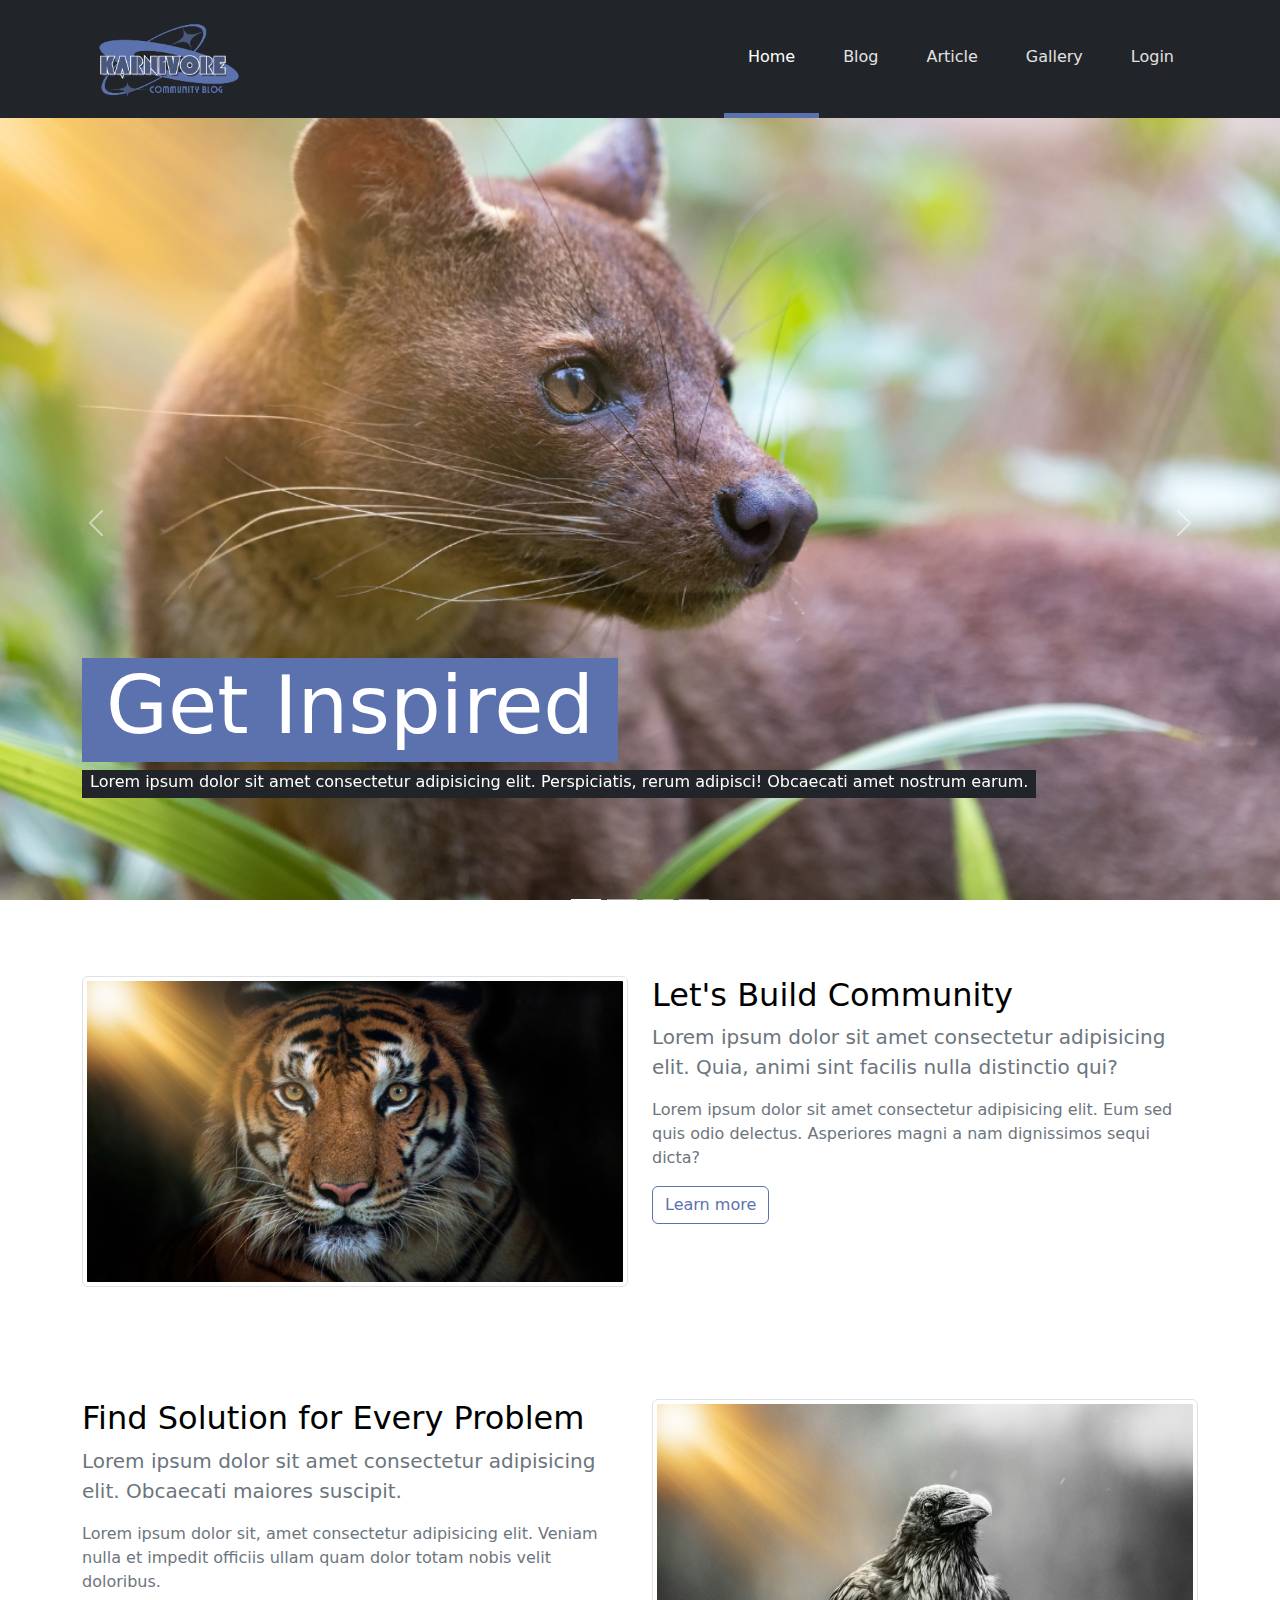
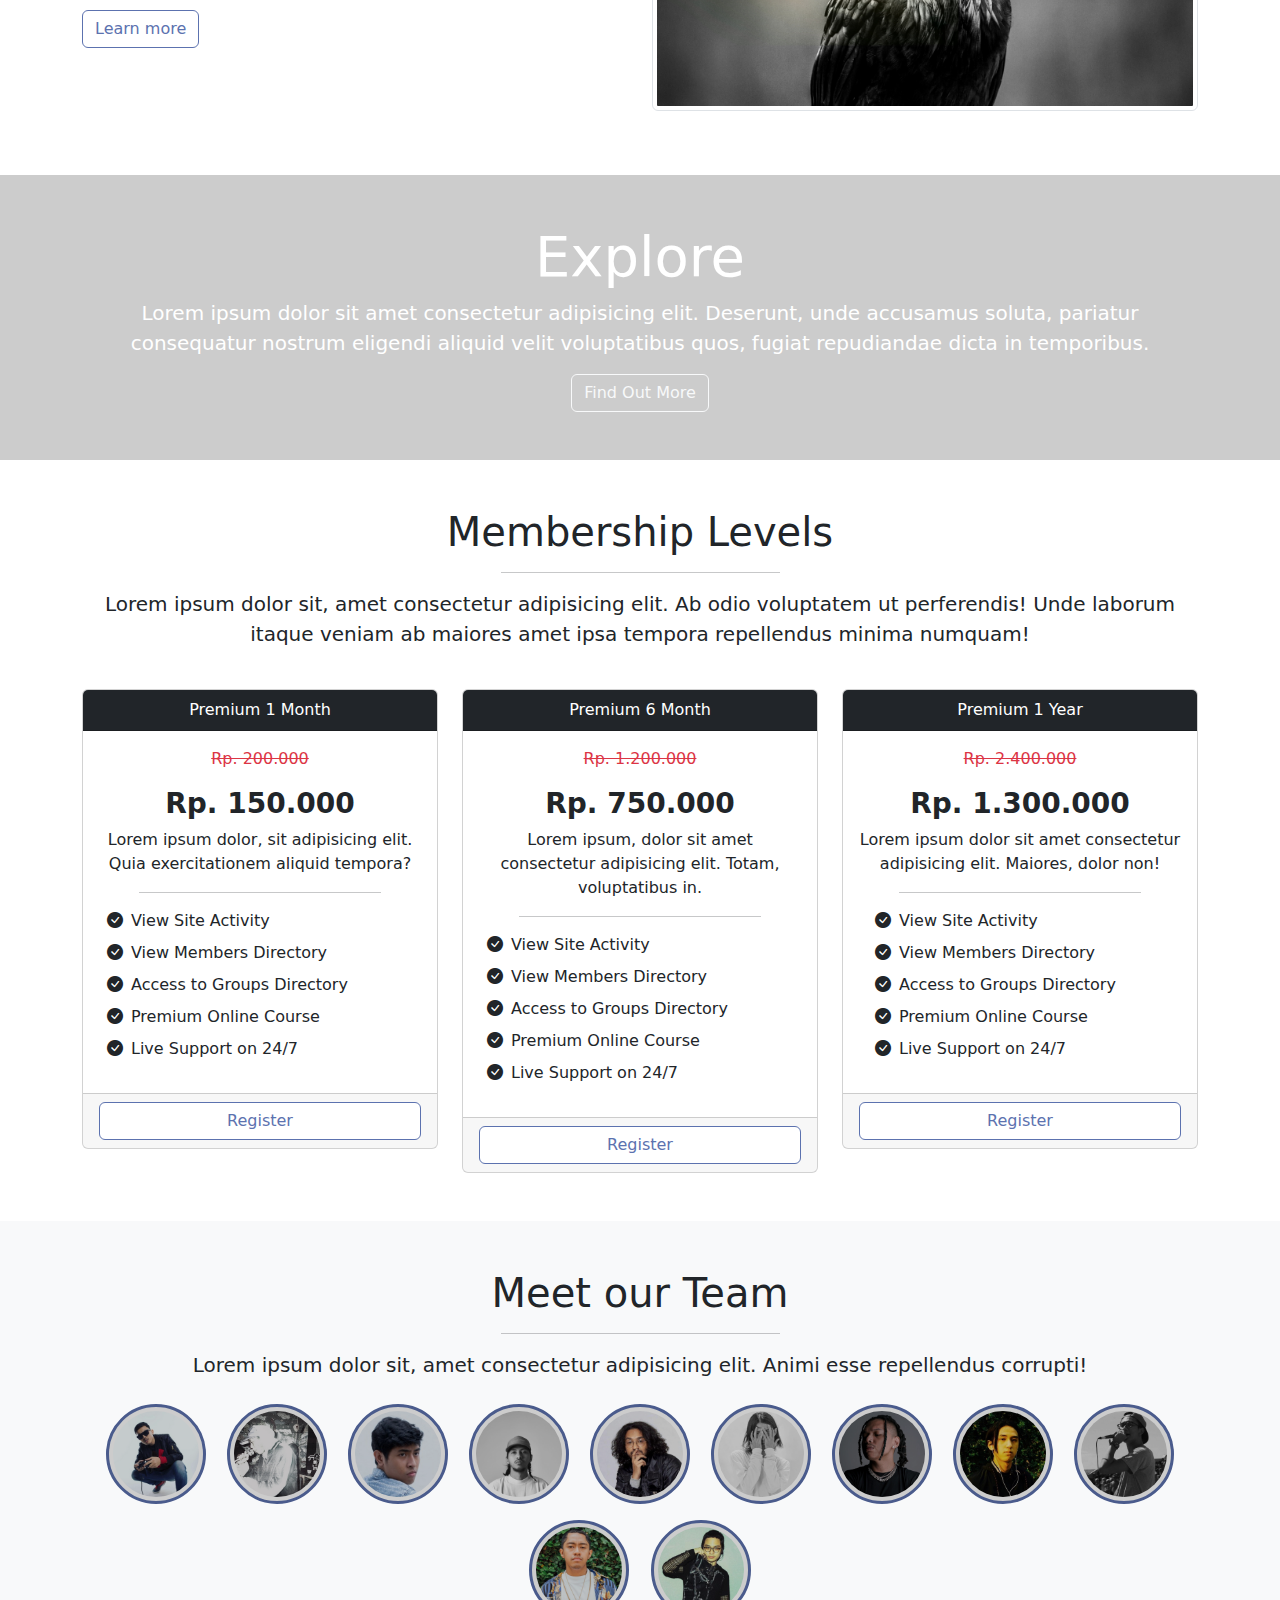
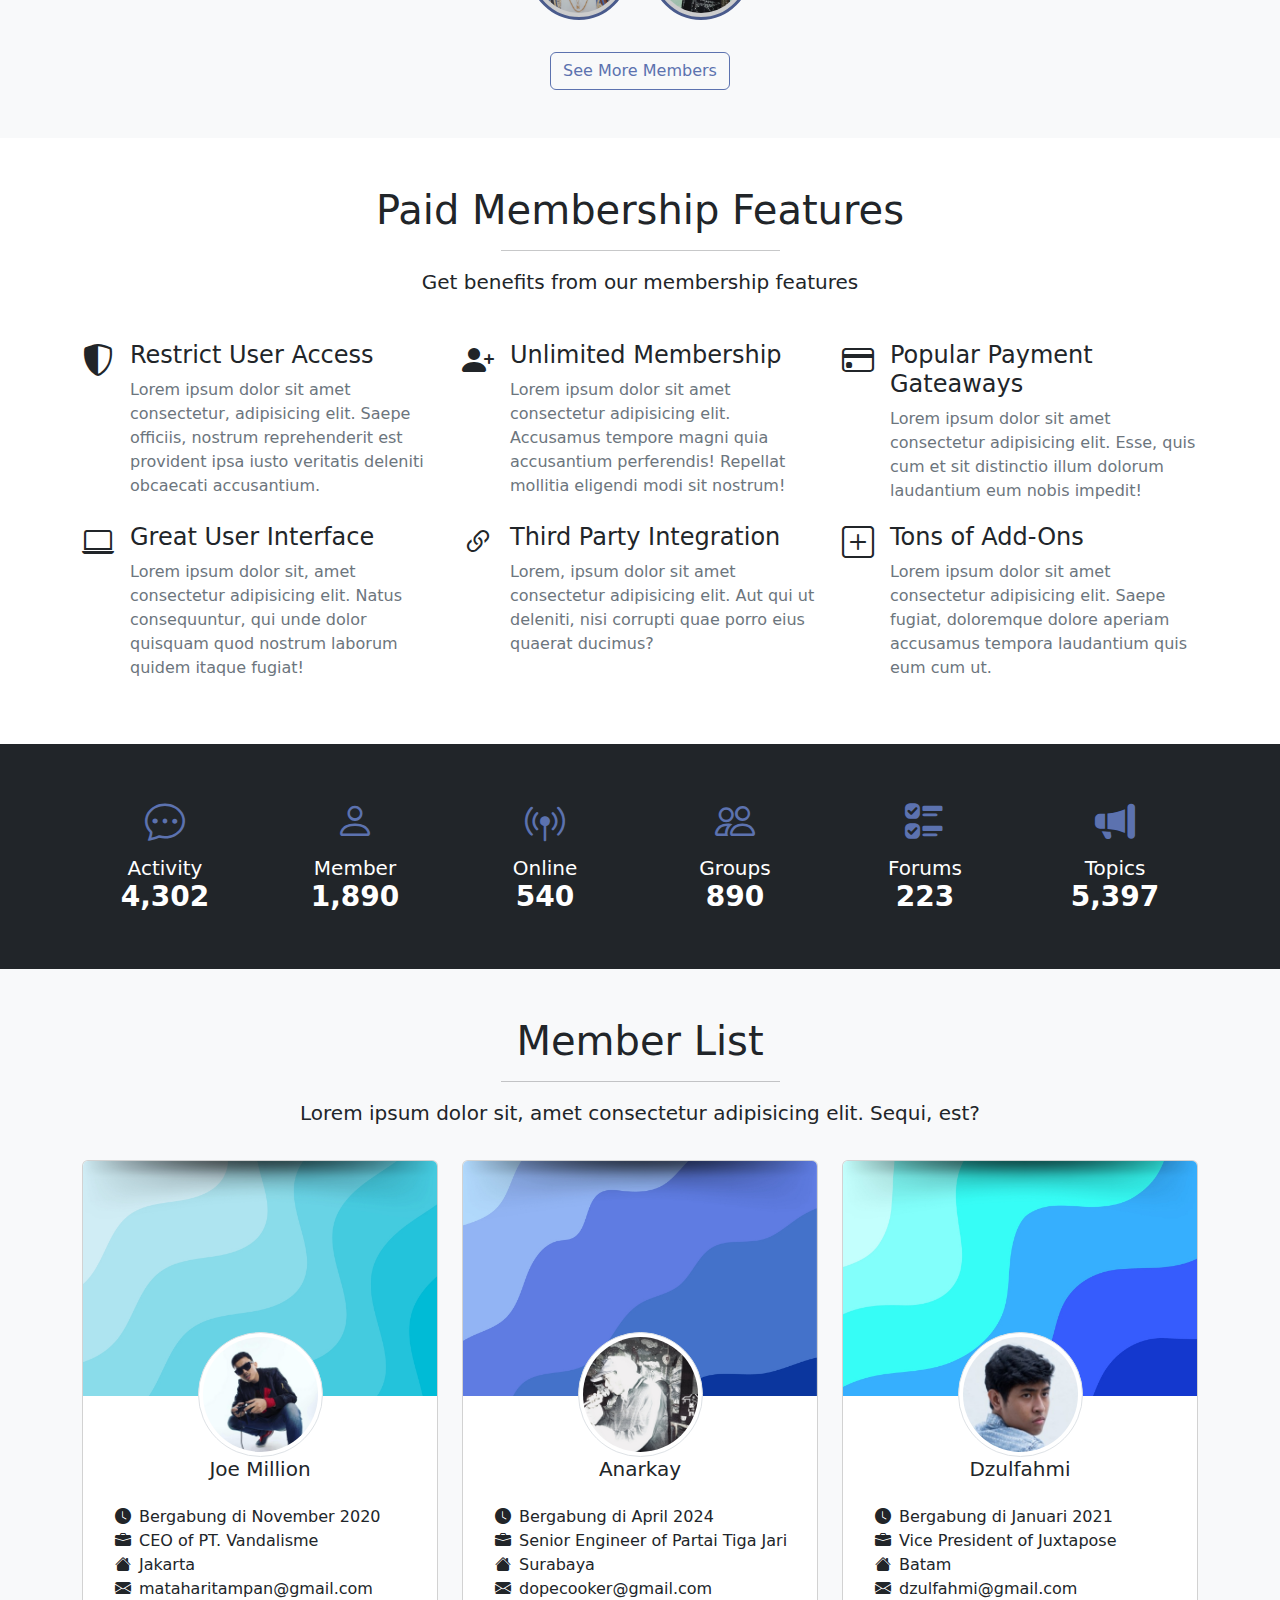
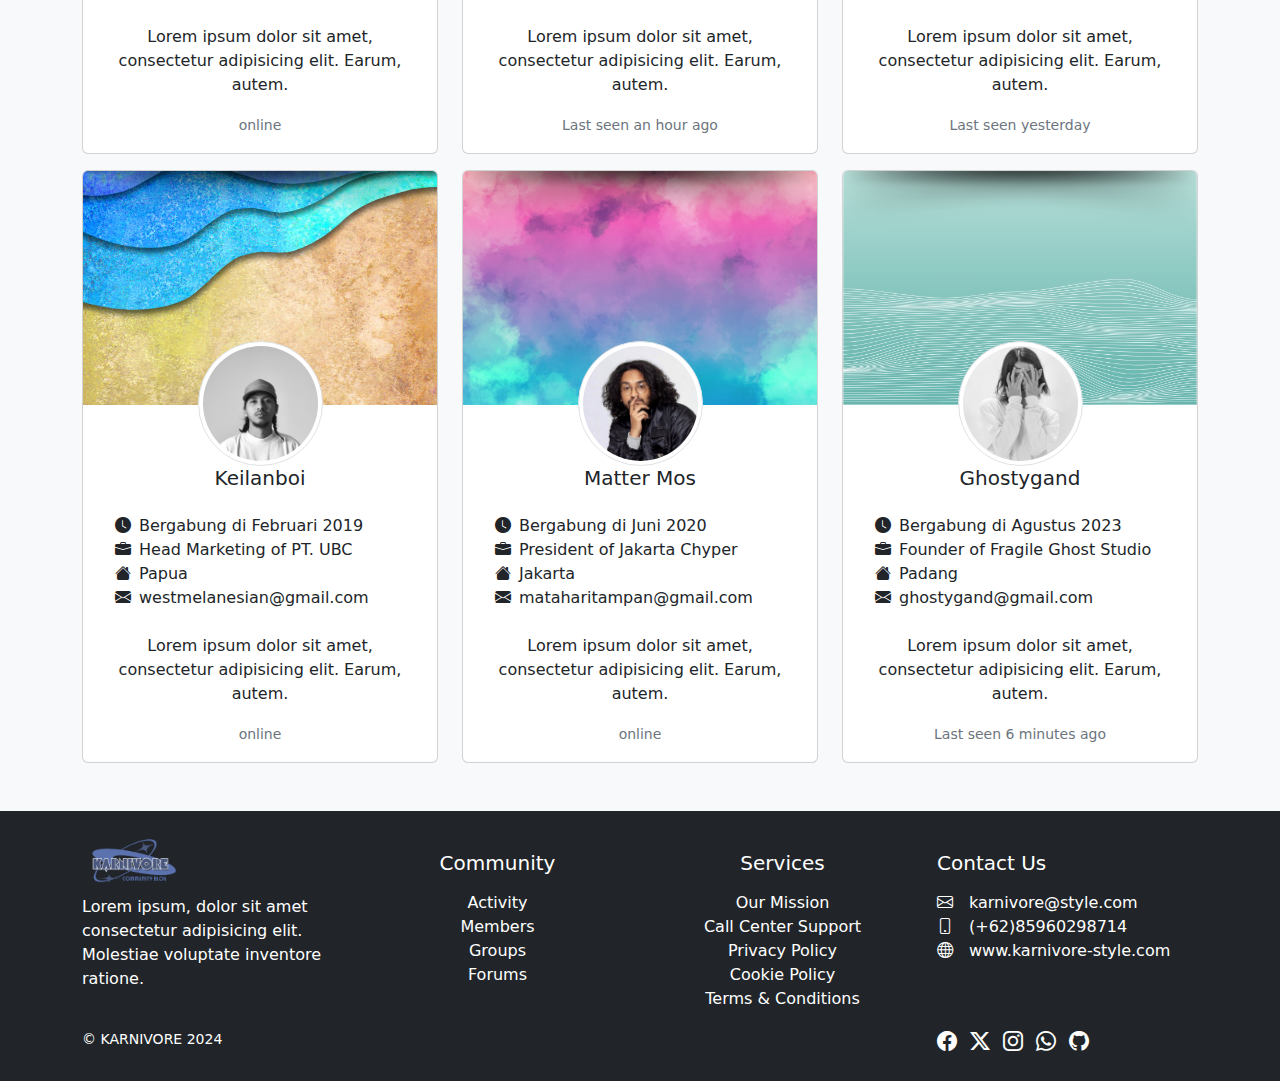
<file: index.html>
<!DOCTYPE html>
<html lang="en">

<head>
    <meta charset="UTF-8">
    <meta name="viewport" content="width=device-width, initial-scale=1.0">
    <title>Blog - Karnivore Style</title>
    <link rel="icon" href="img/logo.png" type="image/png">
    <link rel="stylesheet" href="css/bootstrap.css">
    <link rel="stylesheet" href="font/bootstrap-icons.css">
    <link rel="stylesheet" href="css/style.css">
</head>

<body>
    <!-- NAVBAR -->
    <nav class="navbar navbar-expand-md navbar-dark bg-dark py-0" id="main-navbar">
        <div class="container">
            <a href="index.html" class="navbar-brand">
                <span class="d-none">KARNIVORE</span>
                <img src="img/karnivore.png" alt="LOGO" class="main-logo d-none d-md-inline">
                <img src="img/karnivore.png" alt="LOGO" class="small-logo d-inline d-md-none">
            </a>
            <button class="navbar-toggler" type="button" data-bs-toggle="collapse" data-bs-target="#navbarNav">
                <span class="navbar-toggler icon"></span>
            </button>

            <div class="collapse navbar-collapse" id="navbarNav">
                <ul class="navbar-nav ms-auto">
                    <li class="nav-item"><a href="index.html" class="nav-link p-4 active">Home</a></li>
                    <li class="nav-item"><a href="blog.html" class="nav-link p-4">Blog</a></li>
                    <li class="nav-item"><a href="article.html" class="nav-link p-4">Article</a></li>
                    <li class="nav-item"><a href="gallery.html" class="nav-link p-4">Gallery</a></li>
                    <li class="nav-item"><a href="login.html" class="nav-link p-4">Login</a></li>
                </ul>
            </div>
        </div>
    </nav>

    <!-- SLIDER -->
    <header id="main-slide">

        <div class="carousel slide carousel-fade" id="mySlide" data-bs-ride="carousel">
            <div class="carousel-indicators">
                <button class="active" type="button" data-bs-target="#mySlide" data-bs-slide-to="0">
                </button>
                <button type="button" data-bs-target="#mySlide" data-bs-slide-to="1">
                </button>
                <button type="button" data-bs-target="#mySlide" data-bs-slide-to="2">
                </button>
                <button type="button" data-bs-target="#mySlide" data-bs-slide-to="3">
                </button>
            </div>

            <div class="carousel-inner text-white">
                <div class="carousel-item active" id="slide1">
                    <div class="container">
                        <div class="d-none d-md-block">
                            <h1 class="display-1 bg-info px-4 pb-2 d-inline-block">
                                Get<strong> Inspired</strong>
                            </h1>
                            <br>
                            <p class="bg-dark px-2 pb-1 d-inline-block">
                                Lorem ipsum dolor sit amet consectetur adipisicing elit. Perspiciatis, rerum adipisci!
                                Obcaecati amet nostrum earum.
                            </p>
                        </div>
                    </div>
                </div>
                <div class="carousel-item" id="slide2">
                    <div class="container">
                        <div class="d-none d-md-block text-end">
                            <h1 class="display-1 bg-dark px-4 pb-2 d-inline-block">
                                Take<strong> Action</strong>
                            </h1>
                            <br>
                            <p class="bg-info px-2 pb-1 d-inline-block">
                                Lorem ipsum dolor sit amet consectetur adipisicing elit. Perspiciatis, rerum adipisci!
                                Obcaecati amet nostrum earum.
                            </p>
                        </div>
                    </div>
                </div>
                <div class="carousel-item" id="slide3">
                    <div class="container">
                        <div class="d-none d-md-block">
                            <h1 class="display-1 bg-info px-4 pb-2 d-inline-block">
                                Be<strong> Social</strong>
                            </h1>
                            <br>
                            <p class="bg-dark px-2 pb-1 d-inline-block">
                                Lorem ipsum dolor sit amet consectetur adipisicing elit. Perspiciatis, rerum adipisci!
                                Obcaecati amet nostrum earum.
                            </p>
                        </div>
                    </div>
                </div>
                <div class="carousel-item" id="slide4">
                    <div class="container">
                        <div class="d-none d-md-block text-end">
                            <h1 class="display-1 bg-dark px-4 pb-2 d-inline-block">
                                Find<strong> Stories</strong>
                            </h1>
                            <br>
                            <p class="bg-info px-2 pb-1 d-inline-block">
                                Lorem ipsum dolor sit amet consectetur adipisicing elit. Perspiciatis, rerum adipisci!
                                Obcaecati amet nostrum earum.
                            </p>
                        </div>
                    </div>
                </div>
            </div>

            <button class="carousel-control-prev" type="button" data-bs-target="#mySlide" data-bs-slide="prev">
                <span class="carousel-control-prev-icon"></span>
                <span class="visually-hidden">Previous</span>
            </button>
            <button class="carousel-control-next" type="button" data-bs-target="#mySlide" data-bs-slide="next">
                <span class="carousel-control-next-icon"></span>
                <span class="visually-hidden">Next</span>
            </button>
        </div>

    </header>

    <!-- SHOWOFF 1 -->
    <section class="text-muted py-5">
        <div class="container">
            <div class="row">
                <div class="col-md-6">
                    <img src="img/full-img1.jpg" alt="" class="img-fluid mb-3 img-thumbnail">
                </div>
                <div class="col-md-6">
                    <h2 class="text-black">Let's Build Community</h2>
                    <p class="lead">Lorem ipsum dolor sit amet consectetur adipisicing elit. Quia, animi sint facilis
                        nulla distinctio qui?</p>
                    <p>Lorem ipsum dolor sit amet consectetur adipisicing elit. Eum sed quis odio delectus. Asperiores
                        magni a nam dignissimos sequi dicta?</p>
                    <button class="btn btn-outline-info mb-3">Learn more</button>
                </div>
            </div>
        </div>
    </section>

    <!-- SHOWOFF 1 -->
    <section class="text-muted py-5">
        <div class="container">
            <div class="row">
                <div class="col-md-6">
                    <h2 class="text-black">Find Solution for Every Problem</h2>
                    <p class="lead">Lorem ipsum dolor sit amet consectetur adipisicing elit. Obcaecati maiores suscipit.
                    </p>
                    <p>Lorem ipsum dolor sit, amet consectetur adipisicing elit. Veniam nulla et impedit officiis ullam
                        quam dolor totam nobis velit doloribus.</p>
                    <button class="btn btn-outline-info mb-3">Learn more</button>
                </div>
                <div class="col-md-6">
                    <img src="img/full-img2.jpg" alt="" class="img-fluid mb-3 img-thumbnail">
                </div>
            </div>
        </div>
    </section>

    <!-- EXPLORE -->
    <section id="explore">
        <div class="dark-overlay">
            <div class="container">
                <div class="row">
                    <div class="col text-center text-white">
                        <div class="py-5">
                            <h1 class="display-4">Explore</h1>
                            <p class="lead">
                                Lorem ipsum dolor sit amet consectetur adipisicing elit. Deserunt, unde accusamus
                                soluta, pariatur consequatur nostrum eligendi aliquid velit voluptatibus quos, fugiat
                                repudiandae dicta in temporibus.
                            </p>
                            <a href="#" class="btn btn-outline-light">Find Out More</a>
                        </div>
                    </div>
                </div>
            </div>
        </div>
    </section>

    <!-- MEMBERSHIP SECTION -->
    <section class="py-5" id="membership">
        <div class="container">
            <div class="row">
                <div class="col text-center">
                    <h1>Membership Levels</h1>
                    <hr class="w-25 mx-auto">
                    <p class="lead">Lorem ipsum dolor sit, amet consectetur adipisicing elit. Ab odio voluptatem ut
                        perferendis! Unde laborum itaque veniam ab maiores amet ipsa tempora repellendus minima numquam!
                    </p>
                </div>
            </div>
            <div class="row">
                <div class="col-md-4 mt-4">
                    <div class="card text-center">
                        <div class="card-header bg-dark text-white">
                            Premium 1 Month
                        </div>
                        <div class="card-body">
                            <p class="h-5 text-danger"><s>Rp. 200.000</s></p>
                            <h3 class="card-title"><strong>Rp. 150.000</strong></h3>
                            <p class="card-text">
                                Lorem ipsum dolor, sit adipisicing elit. Quia exercitationem aliquid
                                tempora?
                            </p>
                            <hr class="w-75 mx-auto">
                            <ul class="list-unstyled text-start">
                                <li class="m-2 ms 3"><i class="bi-check-circle-fill me-2"></i>View Site Activity</li>
                                <li class="m-2 ms 3"><i class="bi-check-circle-fill me-2"></i>View Members Directory
                                </li>
                                <li class="m-2 ms 3"><i class="bi-check-circle-fill me-2"></i>Access to Groups Directory
                                </li>
                                <li class="m-2 ms 3"><i class="bi-check-circle-fill me-2"></i>Premium Online Course</li>
                                <li class="m-2 ms 3"><i class="bi-check-circle-fill me-2"></i>Live Support on 24/7</li>
                            </ul>
                        </div>
                        <div class="card-footer text-muted d-flex">
                            <a href="#" class="btn btn-info flex-grow-1">Register</a>
                        </div>
                    </div>
                </div>
                <div class="col-md-4 mt-4">
                    <div class="card text-center">
                        <div class="card-header bg-dark text-white">
                            Premium 6 Month
                        </div>
                        <div class="card-body">
                            <p class="h-5 text-danger"><s>Rp. 1.200.000</s></p>
                            <h3 class="card-title"><strong>Rp. 750.000</strong></h3>
                            <p class="card-text">
                                Lorem ipsum, dolor sit amet consectetur adipisicing elit. Totam, voluptatibus in.</p>
                            <hr class="w-75 mx-auto">
                            <ul class="list-unstyled text-start">
                                <li class="m-2 ms 3"><i class="bi-check-circle-fill me-2"></i>View Site Activity</li>
                                <li class="m-2 ms 3"><i class="bi-check-circle-fill me-2"></i>View Members Directory
                                </li>
                                <li class="m-2 ms 3"><i class="bi-check-circle-fill me-2"></i>Access to Groups Directory
                                </li>
                                <li class="m-2 ms 3"><i class="bi-check-circle-fill me-2"></i>Premium Online Course</li>
                                <li class="m-2 ms 3"><i class="bi-check-circle-fill me-2"></i>Live Support on 24/7</li>
                            </ul>
                        </div>
                        <div class="card-footer text-muted d-flex">
                            <a href="#" class="btn btn-info flex-grow-1">Register</a>
                        </div>
                    </div>
                </div>
                <div class="col-md-4 mt-4">
                    <div class="card text-center">
                        <div class="card-header bg-dark text-white">
                            Premium 1 Year
                        </div>
                        <div class="card-body">
                            <p class="h-5 text-danger"><s>Rp. 2.400.000</s></p>
                            <h3 class="card-title"><strong>Rp. 1.300.000</strong></h3>
                            <p class="card-text">
                                Lorem ipsum dolor sit amet consectetur adipisicing elit. Maiores, dolor non!</p>
                            <hr class="w-75 mx-auto">
                            <ul class="list-unstyled text-start">
                                <li class="m-2 ms-3"><i class="bi bi-check-circle-fill me-2"></i>View Site Activity</li>
                                <li class="m-2 ms-3"><i class="bi-check-circle-fill me-2"></i>View Members Directory
                                </li>
                                <li class="m-2 ms-3"><i class="bi-check-circle-fill me-2"></i>Access to Groups Directory
                                </li>
                                <li class="m-2 ms-3"><i class="bi-check-circle-fill me-2"></i>Premium Online Course</li>
                                <li class="m-2 ms-3"><i class="bi-check-circle-fill me-2"></i>Live Support on 24/7</li>
                            </ul>
                        </div>
                        <div class="card-footer text-muted d-flex">
                            <a href="#" class="btn btn-info flex-grow-1">Register</a>
                        </div>
                    </div>
                </div>
            </div>
        </div>
    </section>

    <!-- MEMBER SHOWCASE -->
    <section id="member-showcase" class="py-5 bg-light">
        <div class="container">
            <div class="row">
                <div class="col text-center">
                    <h1>Meet our Team</h1>
                    <hr class="w-25 mx-auto">
                    <p class="lead">Lorem ipsum dolor sit, amet consectetur adipisicing elit. Animi esse repellendus
                        corrupti!</p>
                </div>
            </div>
            <div class="row">
                <div class="col text-center">
                    <img src="img/people1.jpg" alt="" class="rounded-circle img-thumbnail m-2">
                    <img src="img/people2.jpg" alt="" class="rounded-circle img-thumbnail m-2">
                    <img src="img/people3.jpg" alt="" class="rounded-circle img-thumbnail m-2">
                    <img src="img/people4.jpg" alt="" class="rounded-circle img-thumbnail m-2">
                    <img src="img/people5.jpg" alt="" class="rounded-circle img-thumbnail m-2">
                    <img src="img/people6.jpg" alt="" class="rounded-circle img-thumbnail m-2">
                    <img src="img/people7.jpg" alt="" class="rounded-circle img-thumbnail m-2">
                    <img src="img/people8.jpg" alt="" class="rounded-circle img-thumbnail m-2">
                    <img src="img/people9.jpg" alt="" class="rounded-circle img-thumbnail m-2">
                    <img src="img/people10.jpg" alt="" class="rounded-circle img-thumbnail m-2">
                    <img src="img/people11.jpg" alt="" class="rounded-circle img-thumbnail m-2">
                </div>
            </div>
            <div class="row mt-4">
                <div class="col text-center">
                    <button class="btn btn-outline-info mx-auto">See More Members</button>
                </div>
            </div>
        </div>
    </section>

    <!-- PAID MEMBERSHIP FEATURES -->
    <section id="feature" class="py-5">
        <div class="container">
            <div class="row">
                <div class="col text-center">
                    <h1>Paid Membership Features</h1>
                    <hr class="w-25 mx-auto">
                    <p class="lead">Get benefits from our membership features</p>
                </div>
            </div>
            <div class="row mt-4">
                <div class="col md-4 col-lg-4 d-flex">
                    <div class="me-3">
                        <i class="bi-shield-shaded fs-2"></i>
                    </div>
                    <div class="mt-1">
                        <h4>Restrict User Access</h4>
                        <p class="text-muted">Lorem ipsum dolor sit amet consectetur, adipisicing elit. Saepe officiis,
                            nostrum reprehenderit est provident ipsa iusto veritatis deleniti obcaecati accusantium.</p>
                    </div>
                </div>
                <div class="col md-4 col-lg-4 d-flex">
                    <div class="me-3">
                        <i class="bi-person-plus-fill fs-2"></i>
                    </div>
                    <div class="mt-1">
                        <h4>Unlimited Membership</h4>
                        <p class="text-muted">Lorem ipsum dolor sit amet consectetur adipisicing elit. Accusamus tempore
                            magni quia accusantium perferendis! Repellat mollitia eligendi modi sit nostrum!</p>
                    </div>
                </div>
                <div class="col md-4 col-lg-4 d-flex">
                    <div class="me-3">
                        <i class="bi-credit-card fs-2"></i>
                    </div>
                    <div class="mt-1">
                        <h4>Popular Payment Gateaways</h4>
                        <p class="text-muted">Lorem ipsum dolor sit amet consectetur adipisicing elit. Esse, quis cum et
                            sit distinctio illum dolorum laudantium eum nobis impedit!</p>
                    </div>
                </div>
                <div class="col md-4 col-lg-4 d-flex">
                    <div class="me-3">
                        <i class="bi-laptop fs-2"></i>
                    </div>
                    <div class="mt-1">
                        <h4>Great User Interface</h4>
                        <p class="text-muted">Lorem ipsum dolor sit, amet consectetur adipisicing elit. Natus
                            consequuntur, qui unde dolor quisquam quod nostrum laborum quidem itaque fugiat!</p>
                    </div>
                </div>
                <div class="col md-4 col-lg-4 d-flex">
                    <div class="me-3">
                        <i class="bi-link-45deg fs-2"></i>
                    </div>
                    <div class="mt-1">
                        <h4>Third Party Integration</h4>
                        <p class="text-muted">Lorem, ipsum dolor sit amet consectetur adipisicing elit. Aut qui ut
                            deleniti, nisi corrupti quae porro eius quaerat ducimus?</p>
                    </div>
                </div>
                <div class="col md-4 col-lg-4 d-flex">
                    <div class="me-3">
                        <i class="bi-plus-square fs-2"></i>
                    </div>
                    <div class="mt-1">
                        <h4>Tons of Add-Ons</h4>
                        <p class="text-muted">Lorem ipsum dolor sit amet consectetur adipisicing elit. Saepe fugiat,
                            doloremque dolore aperiam accusamus tempora laudantium quis eum cum ut.</p>
                    </div>
                </div>
            </div>
        </div>
    </section>

    <!-- TOTAL SHOWCASE -->
    <section id="total-showcase" class="py-5 bg-dark text-white d-none d-md-block">
        <div class="container">
            <div class="row text-center">
                <div class="col-2">
                    <div class="text-info mb-1">
                        <i class="bi-chat-dots fs-1"></i>
                    </div>
                    <p class="h5 mb-0">Activity</p>
                    <p class="h3"><strong>4,302</strong></p>
                </div>
                <div class="col-2">
                    <div class="text-info mb-1">
                        <i class="bi-person fs-1"></i>
                    </div>
                    <p class="h5 mb-0">Member</p>
                    <p class="h3"><strong>1,890</strong></p>
                </div>
                <div class="col-2">
                    <div class="text-info mb-1">
                        <i class="bi-broadcast-pin fs-1"></i>
                    </div>
                    <p class="h5 mb-0">Online</p>
                    <p class="h3"><strong>540</strong></p>
                </div>
                <div class="col-2">
                    <div class="text-info mb-1">
                        <i class="bi-people fs-1"></i>
                    </div>
                    <p class="h5 mb-0">Groups</p>
                    <p class="h3"><strong>890</strong></p>
                </div>
                <div class="col-2">
                    <div class="text-info mb-1">
                        <i class="bi-ui-checks fs-1"></i>
                    </div>
                    <p class="h5 mb-0">Forums</p>
                    <p class="h3"><strong>223</strong></p>
                </div>
                <div class="col-2">
                    <div class="text-info mb-1">
                        <i class="bi-megaphone-fill fs-1"></i>
                    </div>
                    <p class="h5 mb-0">Topics</p>
                    <p class="h3"><strong>5,397</strong></p>
                </div>
            </div>
        </div>
    </section>

    <!-- MEMBER LIST -->
    <section id="member-list" class="py-5 bg-light text-center">
        <div class="container">
            <div class="row">
                <div class="col text-center">
                    <h1>Member List</h1>
                    <hr class="w-25 mx-auto">
                    <p class="lead">Lorem ipsum dolor sit, amet consectetur adipisicing elit. Sequi, est?</p>
                </div>
            </div>

            <div class="row row-cols-1 row-cols-md-2 row-cols-lg-3">
                <div class="col mt-3">
                    <div class="card">
                        <img src="img/thumbnail1.jpg" alt="" class="card-img-top">
                        <div class="card-body">
                            <img src="img/people1.jpg" alt="" class="rounded-circle img-thumbnail">
                            <h5 class="card-title">
                                Joe Million
                            </h5>
                            <ul class="list-unstyled text-start my-4">
                                <li class="ms-2 ms-3">
                                    <i class="bi-clock-fill me-2"></i>Bergabung di November 2020
                                </li>
                                <li class="ms-2 ms-3"><i class="bi-briefcase-fill me-2"></i>CEO of PT. Vandalisme</li>
                                <li class="ms-2 ms-3"><i class="bi-house-fill me-2"></i>Jakarta</li>
                                <li class="ms-2 ms-3"><i class="bi-envelope-fill me-2"></i>mataharitampan@gmail.com</li>
                            </ul>
                            <p class="card-text">
                                Lorem ipsum dolor sit amet, consectetur adipisicing elit. Earum, autem.
                            </p>
                            <p class="card-text">
                                <small class="text-muted">online</small>
                            </p>
                        </div>
                    </div>
                </div>
                <div class="col mt-3">
                    <div class="card">
                        <img src="img/thumbnail2.jpg" alt="" class="card-img-top">
                        <div class="card-body">
                            <img src="img/people2.jpg" alt="" class="rounded-circle img-thumbnail">
                            <h5 class="card-title">
                                Anarkay
                            </h5>
                            <ul class="list-unstyled text-start my-4">
                                <li class="ms-2 ms-3">
                                    <i class="bi-clock-fill me-2"></i>Bergabung di April 2024
                                </li>
                                <li class="ms-2 ms-3"><i class="bi-briefcase-fill me-2"></i>Senior Engineer of Partai
                                    Tiga Jari</li>
                                <li class="ms-2 ms-3"><i class="bi-house-fill me-2"></i>Surabaya</li>
                                <li class="ms-2 ms-3"><i class="bi-envelope-fill me-2"></i>dopecooker@gmail.com</li>
                            </ul>
                            <p class="card-text">
                                Lorem ipsum dolor sit amet, consectetur adipisicing elit. Earum, autem.
                            </p>
                            <p class="card-text">
                                <small class="text-muted">Last seen an hour ago</small>
                            </p>
                        </div>
                    </div>
                </div>
                <div class="col mt-3">
                    <div class="card">
                        <img src="img/thumbnail3.jpg" alt="" class="card-img-top">
                        <div class="card-body">
                            <img src="img/people3.jpg" alt="" class="rounded-circle img-thumbnail">
                            <h5 class="card-title">
                                Dzulfahmi
                            </h5>
                            <ul class="list-unstyled text-start my-4">
                                <li class="ms-2 ms-3">
                                    <i class="bi-clock-fill me-2"></i>Bergabung di Januari 2021
                                </li>
                                <li class="ms-2 ms-3"><i class="bi-briefcase-fill me-2"></i>Vice President of Juxtapose
                                </li>
                                <li class="ms-2 ms-3"><i class="bi-house-fill me-2"></i>Batam</li>
                                <li class="ms-2 ms-3"><i class="bi-envelope-fill me-2"></i>dzulfahmi@gmail.com</li>
                            </ul>
                            <p class="card-text">
                                Lorem ipsum dolor sit amet, consectetur adipisicing elit. Earum, autem.
                            </p>
                            <p class="card-text">
                                <small class="text-muted">Last seen yesterday</small>
                            </p>
                        </div>
                    </div>
                </div>
                <div class="col mt-3">
                    <div class="card">
                        <img src="img/thumbnail4.jpg" alt="" class="card-img-top">
                        <div class="card-body">
                            <img src="img/people4.jpg" alt="" class="rounded-circle img-thumbnail">
                            <h5 class="card-title">
                                Keilanboi
                            </h5>
                            <ul class="list-unstyled text-start my-4">
                                <li class="ms-2 ms-3">
                                    <i class="bi-clock-fill me-2"></i>Bergabung di Februari 2019
                                </li>
                                <li class="ms-2 ms-3"><i class="bi-briefcase-fill me-2"></i>Head Marketing of PT. UBC
                                </li>
                                <li class="ms-2 ms-3"><i class="bi-house-fill me-2"></i>Papua</li>
                                <li class="ms-2 ms-3"><i class="bi-envelope-fill me-2"></i>westmelanesian@gmail.com</li>
                            </ul>
                            <p class="card-text">
                                Lorem ipsum dolor sit amet, consectetur adipisicing elit. Earum, autem.
                            </p>
                            <p class="card-text">
                                <small class="text-muted">online</small>
                            </p>
                        </div>
                    </div>
                </div>
                <div class="col mt-3">
                    <div class="card">
                        <img src="img/thumbnail5.jpg" alt="" class="card-img-top">
                        <div class="card-body">
                            <img src="img/people5.jpg" alt="" class="rounded-circle img-thumbnail">
                            <h5 class="card-title">
                                Matter Mos
                            </h5>
                            <ul class="list-unstyled text-start my-4">
                                <li class="ms-2 ms-3">
                                    <i class="bi-clock-fill me-2"></i>Bergabung di Juni 2020
                                </li>
                                <li class="ms-2 ms-3"><i class="bi-briefcase-fill me-2"></i>President of Jakarta Chyper
                                </li>
                                <li class="ms-2 ms-3"><i class="bi-house-fill me-2"></i>Jakarta</li>
                                <li class="ms-2 ms-3"><i class="bi-envelope-fill me-2"></i>mataharitampan@gmail.com</li>
                            </ul>
                            <p class="card-text">
                                Lorem ipsum dolor sit amet, consectetur adipisicing elit. Earum, autem.
                            </p>
                            <p class="card-text">
                                <small class="text-muted">online</small>
                            </p>
                        </div>
                    </div>
                </div>
                <div class="col mt-3">
                    <div class="card">
                        <img src="img/thumbnail6.jpg" alt="" class="card-img-top">
                        <div class="card-body">
                            <img src="img/people6.jpg" alt="" class="rounded-circle img-thumbnail">
                            <h5 class="card-title">
                                Ghostygand
                            </h5>
                            <ul class="list-unstyled text-start my-4">
                                <li class="ms-2 ms-3">
                                    <i class="bi-clock-fill me-2"></i>Bergabung di Agustus 2023
                                </li>
                                <li class="ms-2 ms-3"><i class="bi-briefcase-fill me-2"></i>Founder of Fragile Ghost
                                    Studio</li>
                                <li class="ms-2 ms-3"><i class="bi-house-fill me-2"></i>Padang</li>
                                <li class="ms-2 ms-3"><i class="bi-envelope-fill me-2"></i>ghostygand@gmail.com</li>
                            </ul>
                            <p class="card-text">
                                Lorem ipsum dolor sit amet, consectetur adipisicing elit. Earum, autem.
                            </p>
                            <p class="card-text">
                                <small class="text-muted">Last seen 6 minutes ago</small>
                            </p>
                        </div>
                    </div>
                </div>
            </div>
        </div>
    </section>

    <!-- FOOTER -->
    <footer id="main-footer" class="text-white bg-dark py-4">
        <div class="container">

            <div class="row">
                <div class="col-md-3 text-center text-md-start">
                    <a href="index.html">
                        <img src="img/karnivore.png" style="height: 60px;">
                    </a>
                    <p>
                        Lorem ipsum, dolor sit amet consectetur adipisicing elit. Molestiae voluptate inventore ratione.
                    </p>
                </div>
                <div class="col-md-3 text-center mt-3">
                    <h5 class="mb-3">Community</h5>
                    <ul class="list-unstyled">
                        <li><a href="#" class="text-white text-decoration-none">Activity</a></li>
                        <li><a href="#" class="text-white text-decoration-none">Members</a></li>
                        <li><a href="#" class="text-white text-decoration-none">Groups</a></li>
                        <li><a href="#" class="text-white text-decoration-none">Forums</a></li>
                    </ul>
                </div>
                <div class="col-md-3 text-center mt-3">
                    <h5 class="mb-3">Services</h5>
                    <ul class="list-unstyled">
                        <li><a href="#" class="text-white text-decoration-none">Our Mission</a></li>
                        <li><a href="#" class="text-white text-decoration-none">Call Center Support</a></li>
                        <li><a href="#" class="text-white text-decoration-none">Privacy Policy</a></li>
                        <li><a href="#" class="text-white text-decoration-none">Cookie Policy</a></li>
                        <li><a href="#" class="text-white text-decoration-none">Terms & Conditions</a></li>
                    </ul>
                </div>

                <div class="col-md-3 text-center text-md-start mt-3">
                    <h5 class="mb-3">Contact Us</h5>
                    <div style="white-space: nowrap;">
                        <i class="bi-envelope fs-6 me-2 me-lg-3"></i>karnivore@style.com
                    </div>
                    <div style="white-space: nowrap;">
                        <i class="bi-phone fs-6 me-2 me-lg-3"></i>(+62)85960298714
                    </div>
                    <div style="white-space: nowrap;">
                        <i class="bi-globe fs-6 me-2 me-lg-3"></i>www.karnivore-style.com
                    </div>
                </div>
            </div>

            <div class="row mt-3 mt-md-0">
                <div class="col-md-3 me-md-auto text-center text-md-start">
                    <small>&copy; KARNIVORE 2024</small>
                </div>
                <div class="col-md-3 text-start text-md-start">
                    <div style="white-space: nowrap;">
                        <a href="#" class="text-white text-decoration-none me-2">
                            <i class="bi-facebook fs-5"></i>
                        </a>
                        <a href="#" class="text-white text-decoration-none me-2">
                            <i class="bi-twitter-x fs-5"></i>
                        </a>
                        <a href="#" class="text-white text-decoration-none me-2">
                            <i class="bi-instagram fs-5"></i>
                        </a>
                        <a href="#" class="text-white text-decoration-none me-2">
                            <i class="bi-whatsapp fs-5"></i>
                        </a>
                        <a href="#" class="text-white text-decoration-none me-2">
                            <i class="bi-github fs-5"></i>
                        </a>
                    </div>
                </div>
            </div>

        </div>
    </footer>

    <script src="js/bootstrap.bundle.js"></script>
</body>

</html>
</file>
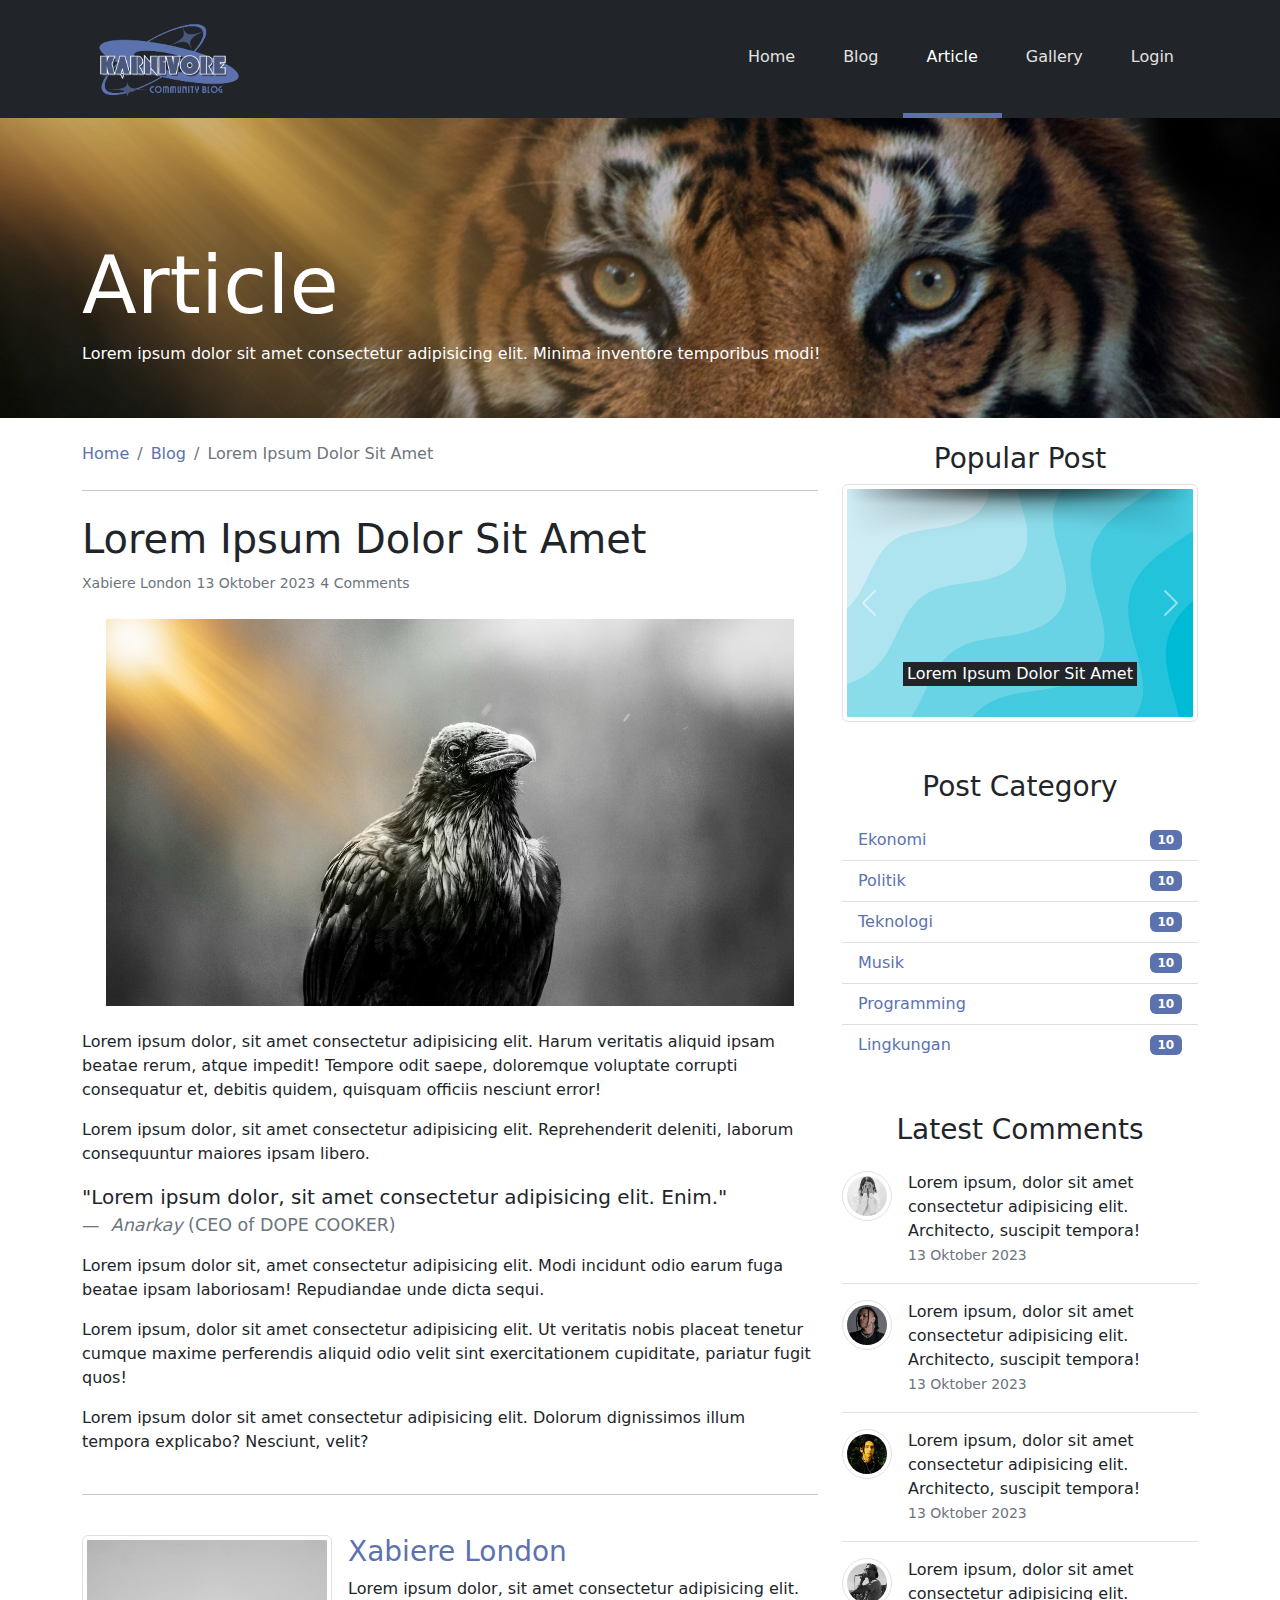
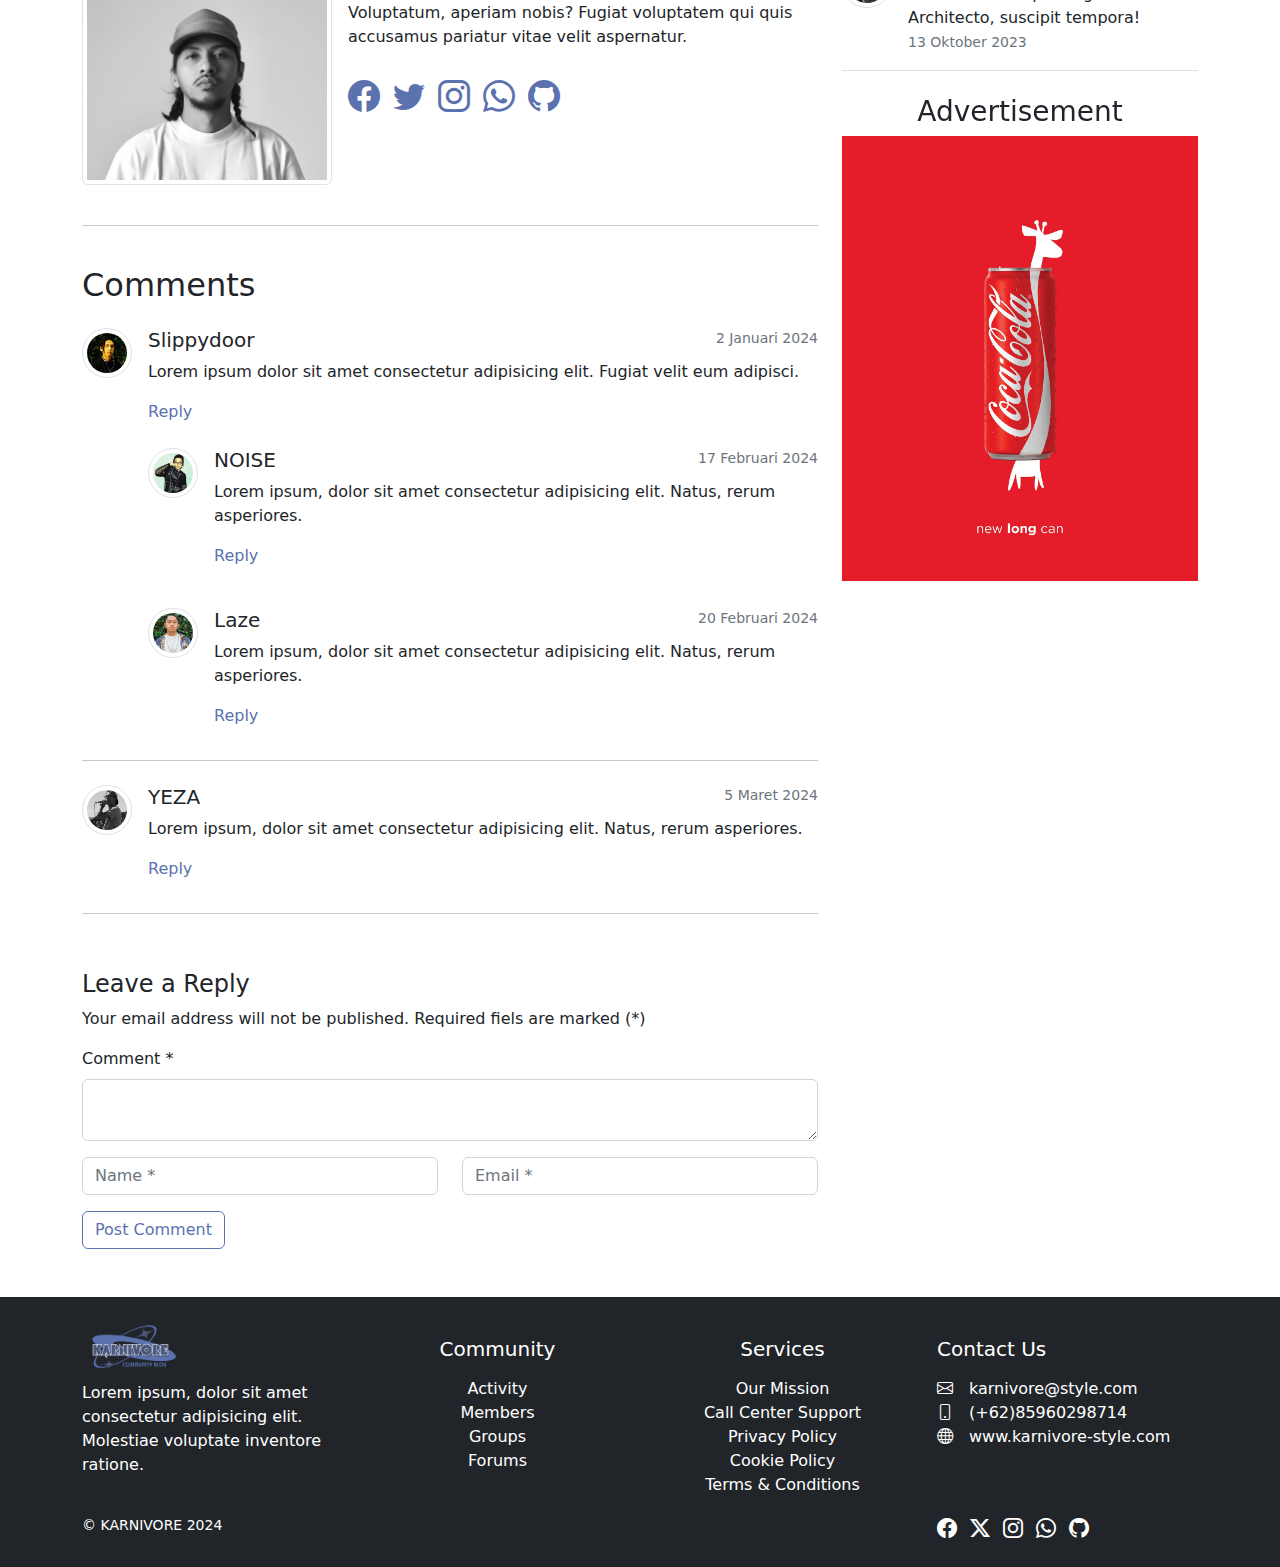
<file: article.html>
<!DOCTYPE html>
<html lang="en">

<head>
    <meta charset="UTF-8">
    <meta name="viewport" content="width=device-width, initial-scale=1.0">
    <title>Blog - Karnivore Style</title>
    <link rel="icon" href="img/logo.png" type="image/png">
    <link rel="stylesheet" href="css/bootstrap.css">
    <link rel="stylesheet" href="font/bootstrap-icons.css">
    <link rel="stylesheet" href="css/style.css">
</head>

<body>
    <!-- NAVBAR -->
    <nav class="navbar navbar-expand-md navbar-dark bg-dark py-0" id="main-navbar">
        <div class="container">
            <a href="index.html" class="navbar-brand">
                <span class="d-none">KARNIVORE</span>
                <img src="img/karnivore.png" alt="LOGO" class="main-logo d-none d-md-inline">
                <img src="img/karnivore.png" alt="LOGO" class="small-logo d-inline d-md-none">
            </a>
            <button class="navbar-toggler" type="button" data-bs-toggle="collapse" data-bs-target="#navbarNav">
                <span class="navbar-toggler icon"></span>
            </button>

            <div class="collapse navbar-collapse" id="navbarNav">
                <ul class="navbar-nav ms-auto">
                    <li class="nav-item"><a href="index.html" class="nav-link p-4">Home</a></li>
                    <li class="nav-item"><a href="blog.html" class="nav-link p-4">Blog</a></li>
                    <li class="nav-item"><a href="article.html" class="nav-link p-4 active">Article</a></li>
                    <li class="nav-item"><a href="gallery.html" class="nav-link p-4">Gallery</a></li>
                    <li class="nav-item"><a href="login.html" class="nav-link p-4">Login</a></li>
                </ul>
            </div>
        </div>
    </nav>

    <!-- HEADER IMAGE -->
    <header class="header-image text-white d-none d-md-block" id="article-header">
        <div class="header-overlay">
            <div class="container">
                <div class="row">
                    <div class="col">
                        <h1 class="display-1">Article</h1>
                        <p>Lorem ipsum dolor sit amet consectetur adipisicing elit. Minima inventore temporibus modi!
                        </p>
                    </div>
                </div>
            </div>
        </div>
    </header>

    <!-- ARTICLE CONTAINER -->
    <section id="article">
        <div class="container">
            <div class="row">
                <div class="col-md-8">

                    <!-- BREADCRUMB -->
                    <nav>
                        <ol class="breadcrumb bg-white ms-0 mt-4 mb-4">
                            <li class="breadcrumb-item">
                                <a href="index.html" class="text-info text-decoration-none">Home</a>
                            </li>
                            <li class="breadcrumb-item">
                                <a href="blog.html" class="text-info text-decoration-none">Blog</a>
                            </li>
                            <li class="breadcrumb-item active">
                                Lorem Ipsum Dolor Sit Amet
                            </li>
                        </ol>
                    </nav>

                    <hr>

                    <!-- MAIN ARTICLE -->

                    <article class="py-2">
                        <h1>Lorem Ipsum Dolor Sit Amet </h1>
                        <div class="text-muted">
                            <small>Xabiere London</small>
                            <small>13 Oktober 2023</small>
                            <small>4 Comments</small>
                        </div>
                        <img src="img/full-img2.jpg" alt="" class="img-fluid p-4">
                        <p>Lorem ipsum dolor, sit amet consectetur adipisicing elit. Harum veritatis aliquid ipsam
                            beatae rerum, atque impedit! Tempore odit saepe, doloremque voluptate corrupti consequatur
                            et, debitis quidem, quisquam officiis nesciunt error!</p>
                        <p>Lorem ipsum dolor, sit amet consectetur adipisicing elit. Reprehenderit deleniti, laborum
                            consequuntur maiores ipsam libero.</p>
                        <blockquote class="blockquote">
                            <p>"Lorem ipsum dolor, sit amet consectetur adipisicing elit. Enim."</p>
                            <footer class="blockquote-footer">
                                <cite>Anarkay</cite> (CEO of DOPE COOKER)
                            </footer>
                        </blockquote>
                        <p>Lorem ipsum dolor sit, amet consectetur adipisicing elit. Modi incidunt odio earum fuga
                            beatae ipsam laboriosam! Repudiandae unde dicta sequi.</p>
                        <p>Lorem ipsum, dolor sit amet consectetur adipisicing elit. Ut veritatis nobis placeat tenetur
                            cumque maxime perferendis aliquid odio velit sint exercitationem cupiditate, pariatur fugit
                            quos!</p>
                        <p>Lorem ipsum dolor sit amet consectetur adipisicing elit. Dolorum dignissimos illum tempora
                            explicabo? Nesciunt, velit?</p>
                    </article>

                    <hr>


                    <!-- AUTHOR -->
                    <div class="d-flex align-items-start py-4">
                        <img src="img/people4.jpg" style="width: 250px; height: 250px;" alt=""
                            class="me-3 img-thumbnail img-fluid">
                        <div>
                            <h3>
                                <a href="#" class="text-info text-decoration-none">
                                    Xabiere London
                                </a>
                            </h3>
                            Lorem ipsum dolor, sit amet consectetur adipisicing elit. Voluptatum, aperiam nobis? Fugiat
                            voluptatem qui quis accusamus pariatur vitae velit aspernatur.
                            <div class="pt-4" style="white-space: nowrap;">
                                <a href="#" class="text-info text-decoration-none me-2">
                                    <i class="bi-facebook fs-2"></i>
                                </a>
                                <a href="#" class="text-info text-decoration-none me-2">
                                    <i class="bi-twitter fs-2"></i>
                                </a>
                                <a href="#" class="text-info text-decoration-none me-2">
                                    <i class="bi-instagram fs-2"></i>
                                </a>
                                <a href="#" class="text-info text-decoration-none me-2">
                                    <i class="bi-whatsapp fs-2"></i>
                                </a>
                                <a href="#" class="text-info text-decoration-none me-2">
                                    <i class="bi-github fs-2"></i>
                                </a>
                            </div>

                        </div>
                    </div>

                    <hr>

                    <!-- ARTICLE COMMENTS -->
                    <section class="py-4">
                        <h2>Comments</h2>

                        <div class="d-flex mt-4">
                            <a href="#" class="flex-shrink-0 me-3">
                                <img src="img/people8.jpg" style="width: 50px; height: 50px;"
                                    class="rounded-circle img-thumbnail">
                            </a>
                            <div>
                                <div class="d-flex justify-content-between">
                                    <h5 class="mt-0">Slippydoor</h5>
                                    <small class="text-muted">2 Januari 2024</small>
                                </div>
                                <p>Lorem ipsum dolor sit amet consectetur adipisicing elit. Fugiat velit eum adipisci.
                                </p>
                                <div>
                                    <a href="#" class="text-info">Reply</a>
                                </div>

                                <div class="d-flex align-items-start mt-4">
                                    <a href="#" class="flex-shrink-0 me-3">
                                        <img src="img/people11.jpg" style="width: 50px; height: 50px;" alt=""
                                            class="rounded-circle img-thumbnail">
                                    </a>
                                    <div class="mb-3 w-100">
                                        <div class="d-flex justify-content-between">
                                            <h5 class="mt-0">NOISE</h5>
                                            <small class="text-muted">17 Februari 2024</small>
                                        </div>
                                        <p>Lorem ipsum, dolor sit amet consectetur adipisicing elit. Natus, rerum
                                            asperiores.</p>
                                        <div>
                                            <a href="#" class="text-info">Reply</a>
                                        </div>
                                    </div>
                                </div>

                                <div class="d-flex align-items-start mt-4">
                                    <a href="#" class="flex-shrink-0 me-3">
                                        <img src="img/people10.jpg" style="width: 50px; height: 50px;" alt=""
                                            class="rounded-circle img-thumbnail">
                                    </a>
                                    <div class="mb-3 w-100">
                                        <div class="d-flex justify-content-between">
                                            <h5 class="mt-0">Laze</h5>
                                            <small class="text-muted">20 Februari 2024</small>
                                        </div>
                                        <p>Lorem ipsum, dolor sit amet consectetur adipisicing elit. Natus, rerum
                                            asperiores.</p>
                                        <div>
                                            <a href="#" class="text-info">Reply</a>
                                        </div>
                                    </div>
                                </div>

                            </div>
                        </div>
                        <hr>

                        <div class="d-flex align-items-start mt-4">
                            <a href="#" class="flex-shrink-0 me-3">
                                <img src="img/people9.jpg" style="width: 50px; height: 50px;" alt=""
                                    class="rounded-circle img-thumbnail">
                            </a>
                            <div class="mb-3 w-100">
                                <div class="d-flex justify-content-between">
                                    <h5 class="mt-0">YEZA</h5>
                                    <small class="text-muted">5 Maret 2024</small>
                                </div>
                                <p>Lorem ipsum, dolor sit amet consectetur adipisicing elit. Natus, rerum asperiores.
                                </p>
                                <div>
                                    <a href="#" class="text-info">Reply</a>
                                </div>
                            </div>
                        </div>
                        <hr>

                    </section>

                    <!-- REPLY COMMENTS -->
                    <section class="pt-3 pb-5">
                        <h4>Leave a Reply</h4>
                        <p>Your email address will not be published. Required fiels are marked (*)</p>
                        <form>
                            <div class="mb-3">
                                <label for="isianKomentar" class="form-label">Comment *</label>
                                <textarea name="" id="isianKomentar" class="form-control"></textarea>
                            </div>
                            <div class="row mb-3">
                                <div class="col-6">
                                    <input type="text" class="form-control" id="inputName" placeholder="Name *">
                                </div>
                                <div class="col-6">
                                    <input type="email" class="form-control" id="inputEmail" placeholder="Email *">
                                </div>
                            </div>
                            <input type="submit" class="btn btn-info" value="Post Comment">
                        </form>
                    </section>


                </div>

                <!-- SIDEBAR -->

                <div id="sidebar" class="col-md-4 mt-4">

                    <!-- POPULAR POST SLIDER -->

                    <div class="row mb-5">
                        <div class="col text-center">
                            <h3>Popular Post</h3>
                            <div id="mySlide" class="carousel slide" data-bs-ride="carousel">
                                <div class="carousel-inner">
                                    <div class="carousel-item active">
                                        <img src="img/thumbnail1.jpg" alt="" class="w-100 img-thumbnail">
                                        <div class="carousel-caption pb-0">
                                            <a href="#" class="text-white">
                                                <p class="bg-dark d-inline-block px-1">
                                                    Lorem Ipsum Dolor Sit Amet
                                                </p>
                                            </a>
                                        </div>
                                    </div>
                                    <div class="carousel-item">
                                        <img src="img/thumbnail2.jpg" alt="" class="w-100 img-thumbnail">
                                        <div class="carousel-caption pb-0">
                                            <a href="#" class="text-white">
                                                <p class="bg-dark d-inline-block px-1">
                                                    Lorem Ipsum Dolor Sit Amet
                                                </p>
                                            </a>
                                        </div>
                                    </div>
                                    <div class="carousel-item">
                                        <img src="img/thumbnail3.jpg" alt="" class="w-100 img-thumbnail">
                                        <div class="carousel-caption pb-0">
                                            <a href="#" class="text-white">
                                                <p class="bg-dark d-inline-block px-1">
                                                    Lorem Ipsum Dolor Sit Amet
                                                </p>
                                            </a>
                                        </div>
                                    </div>
                                    <div class="carousel-item">
                                        <img src="img/thumbnail4.jpg" alt="" class="w-100 img-thumbnail">
                                        <div class="carousel-caption pb-0">
                                            <a href="#" class="text-white">
                                                <p class="bg-dark d-inline-block px-1">
                                                    Lorem Ipsum Dolor Sit Amet
                                                </p>
                                            </a>
                                        </div>
                                    </div>
                                </div>

                                <button class="carousel-control-prev" type="button" data-bs-target="#mySlide"
                                    data-bs-slide="prev">
                                    <span class="carousel-control-prev-icon"></span>
                                    <span class="visually-hidden">Previous</span>
                                </button>

                                <button class="carousel-control-next" type="button" data-bs-target="#mySlide"
                                    data-bs-slide="next">
                                    <span class="carousel-control-next-icon"></span>
                                    <span class="visually-hidden">Next</span>
                                </button>

                            </div>
                        </div>
                    </div>

                    <!-- POST CATEGORY -->
                    <div class="row mb-5">
                        <div class="col">
                            <h3 class="text-center">Post Category</h3>
                            <ul class="list-group list-group-flush mt-3">
                                <li class="list-group-item d-flex justify-content-between align-items-center">
                                    <a href="#" class="text-info">Ekonomi</a>
                                    <span class="badge badge-primary badge-pill bg-info">10</span>
                                </li>
                                <li class="list-group-item d-flex justify-content-between align-items-center">
                                    <a href="#" class="text-info">Politik</a>
                                    <span class="badge badge-primary badge-pill bg-info">10</span>
                                </li>
                                <li class="list-group-item d-flex justify-content-between align-items-center">
                                    <a href="#" class="text-info">Teknologi</a>
                                    <span class="badge badge-primary badge-pill bg-info">10</span>
                                </li>
                                <li class="list-group-item d-flex justify-content-between align-items-center">
                                    <a href="#" class="text-info">Musik</a>
                                    <span class="badge badge-primary badge-pill bg-info">10</span>
                                </li>
                                <li class="list-group-item d-flex justify-content-between align-items-center">
                                    <a href="#" class="text-info">Programming</a>
                                    <span class="badge badge-primary badge-pill bg-info">10</span>
                                </li>
                                <li class="list-group-item d-flex justify-content-between align-items-center">
                                    <a href="#" class="text-info">Lingkungan</a>
                                    <span class="badge badge-primary badge-pill bg-info">10</span>
                                </li>
                            </ul>
                        </div>
                    </div>

                    <!-- LATEST COMMENTS -->
                    <div class="row" id="latest-comments">
                        <div class="col">
                            <h3 class="text-center">Latest Comments</h3>
                            <div class="d-flex py-3 border-bottom">
                                <img src="img/people6.jpg" style="width: 50px; height: 50px;"
                                    class="me-3 rounded-circle img-thumbnail">
                                <div>
                                    <a href="#" class="text-dark">
                                        <p class="mb-0">Lorem ipsum, dolor sit amet consectetur adipisicing elit.
                                            Architecto, suscipit tempora!</p>
                                        <small class="text-muted align-self-end">
                                            13 Oktober 2023
                                        </small>
                                    </a>
                                </div>
                            </div>

                            <div class="d-flex py-3 border-bottom">
                                <img src="img/people7.jpg" style="width: 50px; height: 50px;"
                                    class="me-3 rounded-circle img-thumbnail">
                                <div>
                                    <a href="#" class="text-dark">
                                        <p class="mb-0">Lorem ipsum, dolor sit amet consectetur adipisicing elit.
                                            Architecto, suscipit tempora!</p>
                                        <small class="text-muted align-self-end">
                                            13 Oktober 2023
                                        </small>
                                    </a>
                                </div>
                            </div>

                            <div class="d-flex py-3 border-bottom">
                                <img src="img/people8.jpg" style="width: 50px; height: 50px;"
                                    class="me-3 rounded-circle img-thumbnail">
                                <div>
                                    <a href="#" class="text-dark">
                                        <p class="mb-0">Lorem ipsum, dolor sit amet consectetur adipisicing elit.
                                            Architecto, suscipit tempora!</p>
                                        <small class="text-muted align-self-end">
                                            13 Oktober 2023
                                        </small>
                                    </a>
                                </div>
                            </div>

                            <div class="d-flex py-3 border-bottom">
                                <img src="img/people9.jpg" style="width: 50px; height: 50px;"
                                    class="me-3 rounded-circle img-thumbnail">
                                <div>
                                    <a href="#" class="text-dark">
                                        <p class="mb-0">Lorem ipsum, dolor sit amet consectetur adipisicing elit.
                                            Architecto, suscipit tempora!</p>
                                        <small class="text-muted align-self-end">
                                            13 Oktober 2023
                                        </small>
                                    </a>
                                </div>
                            </div>

                        </div>

                    </div>

                    <!-- ADVERTISEMENT -->
                    <div class="row py-4 sticky-top">
                        <div class="col text-center">
                            <h3>Advertisement</h3>
                            <a href="#">
                                <img class="me-3 img-fluid" src="img/ads.jpg">
                            </a>
                        </div>
                    </div>

                </div>
            </div>
        </div>
    </section>

    <!-- FOOTER -->
    <footer id="main-footer" class="text-white bg-dark py-4">
        <div class="container">

            <div class="row">
                <div class="col-md-3 text-center text-md-start">
                    <a href="index.html">
                        <img src="img/karnivore.png" style="height: 60px;">
                    </a>
                    <p>
                        Lorem ipsum, dolor sit amet consectetur adipisicing elit. Molestiae voluptate inventore ratione.
                    </p>
                </div>
                <div class="col-md-3 text-center mt-3">
                    <h5 class="mb-3">Community</h5>
                    <ul class="list-unstyled">
                        <li><a href="#" class="text-white text-decoration-none">Activity</a></li>
                        <li><a href="#" class="text-white text-decoration-none">Members</a></li>
                        <li><a href="#" class="text-white text-decoration-none">Groups</a></li>
                        <li><a href="#" class="text-white text-decoration-none">Forums</a></li>
                    </ul>
                </div>
                <div class="col-md-3 text-center mt-3">
                    <h5 class="mb-3">Services</h5>
                    <ul class="list-unstyled">
                        <li><a href="#" class="text-white text-decoration-none">Our Mission</a></li>
                        <li><a href="#" class="text-white text-decoration-none">Call Center Support</a></li>
                        <li><a href="#" class="text-white text-decoration-none">Privacy Policy</a></li>
                        <li><a href="#" class="text-white text-decoration-none">Cookie Policy</a></li>
                        <li><a href="#" class="text-white text-decoration-none">Terms & Conditions</a></li>
                    </ul>
                </div>

                <div class="col-md-3 text-center text-md-start mt-3">
                    <h5 class="mb-3">Contact Us</h5>
                    <div style="white-space: nowrap;">
                        <i class="bi-envelope fs-6 me-2 me-lg-3"></i>karnivore@style.com
                    </div>
                    <div style="white-space: nowrap;">
                        <i class="bi-phone fs-6 me-2 me-lg-3"></i>(+62)85960298714
                    </div>
                    <div style="white-space: nowrap;">
                        <i class="bi-globe fs-6 me-2 me-lg-3"></i>www.karnivore-style.com
                    </div>
                </div>
            </div>

            <div class="row mt-3 mt-md-0">
                <div class="col-md-3 me-md-auto text-center text-md-start">
                    <small>&copy; KARNIVORE 2024</small>
                </div>
                <div class="col-md-3 text-start text-md-start">
                    <div style="white-space: nowrap;">
                        <a href="#" class="text-white text-decoration-none me-2">
                            <i class="bi-facebook fs-5"></i>
                        </a>
                        <a href="#" class="text-white text-decoration-none me-2">
                            <i class="bi-twitter-x fs-5"></i>
                        </a>
                        <a href="#" class="text-white text-decoration-none me-2">
                            <i class="bi-instagram fs-5"></i>
                        </a>
                        <a href="#" class="text-white text-decoration-none me-2">
                            <i class="bi-whatsapp fs-5"></i>
                        </a>
                        <a href="#" class="text-white text-decoration-none me-2">
                            <i class="bi-github fs-5"></i>
                        </a>
                    </div>
                </div>
            </div>

        </div>
    </footer>

    <script src="js/bootstrap.bundle.js"></script>
</body>

</html>
</file>
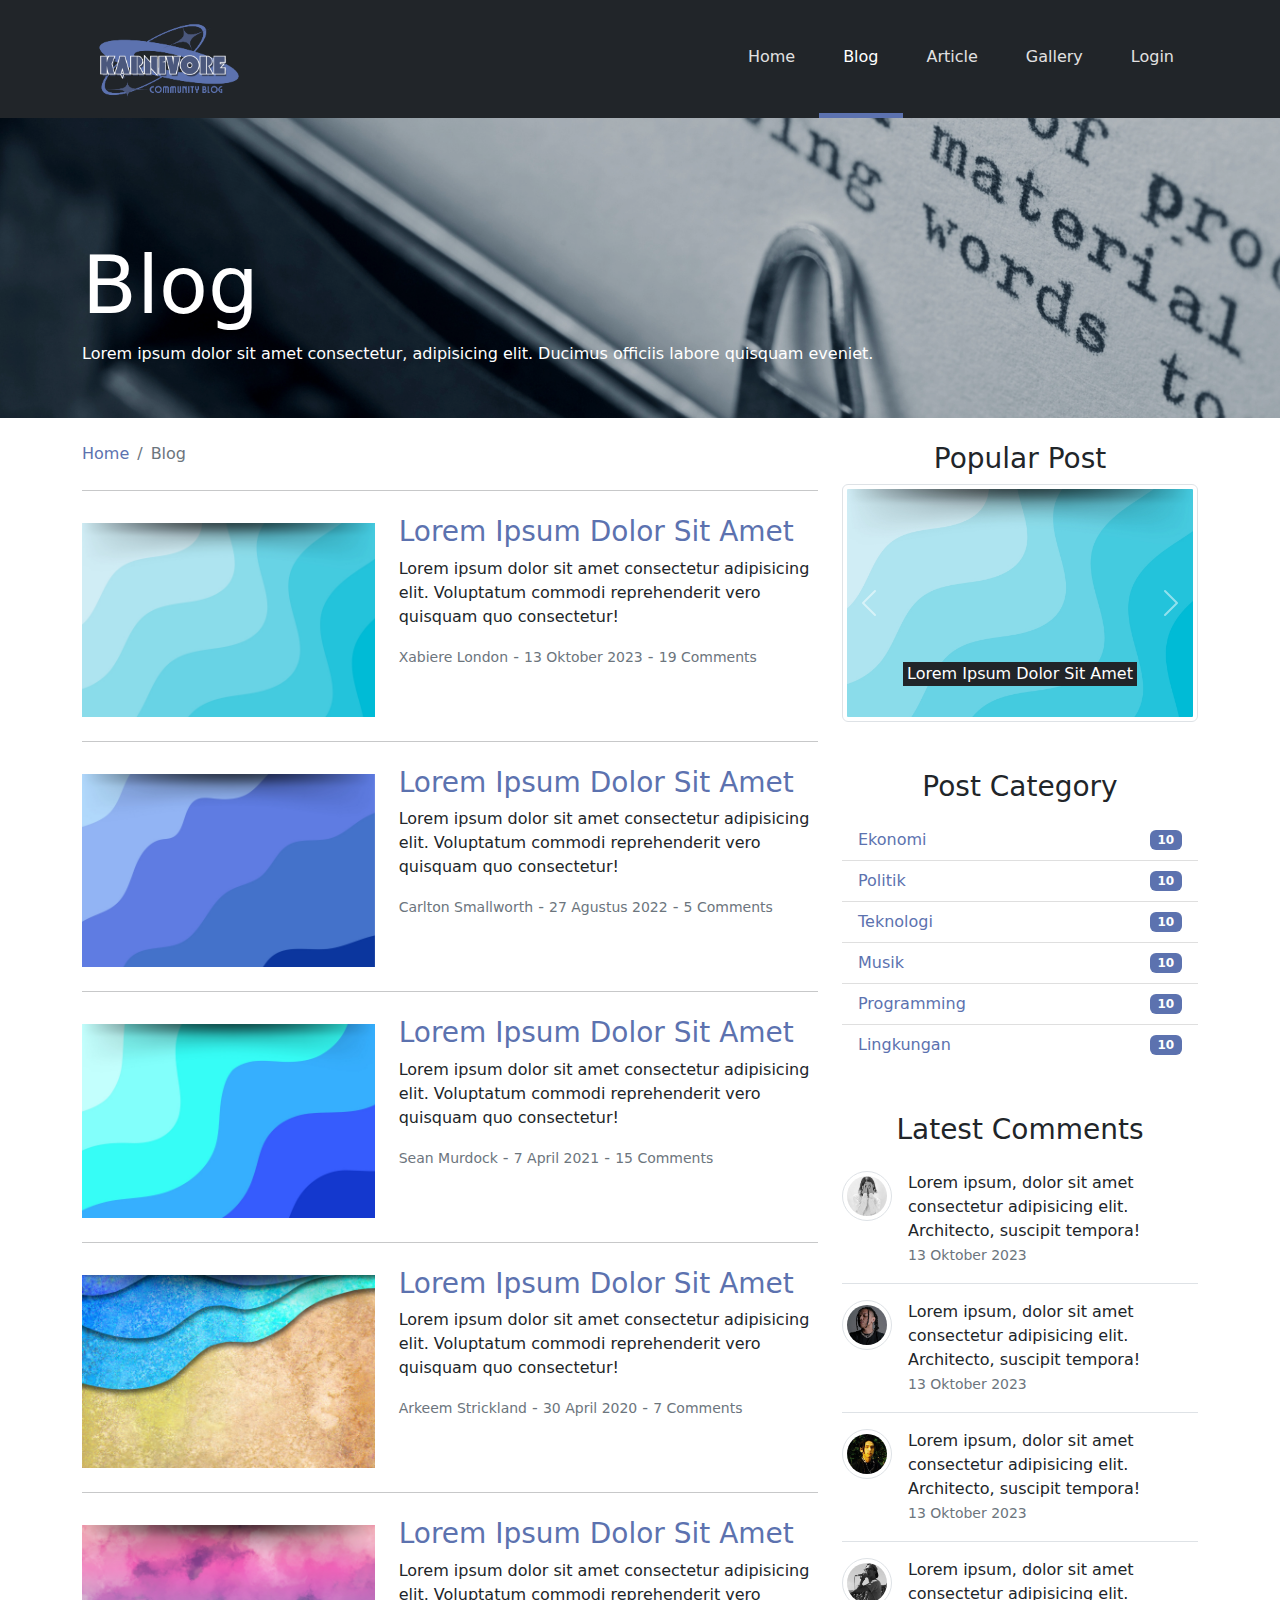
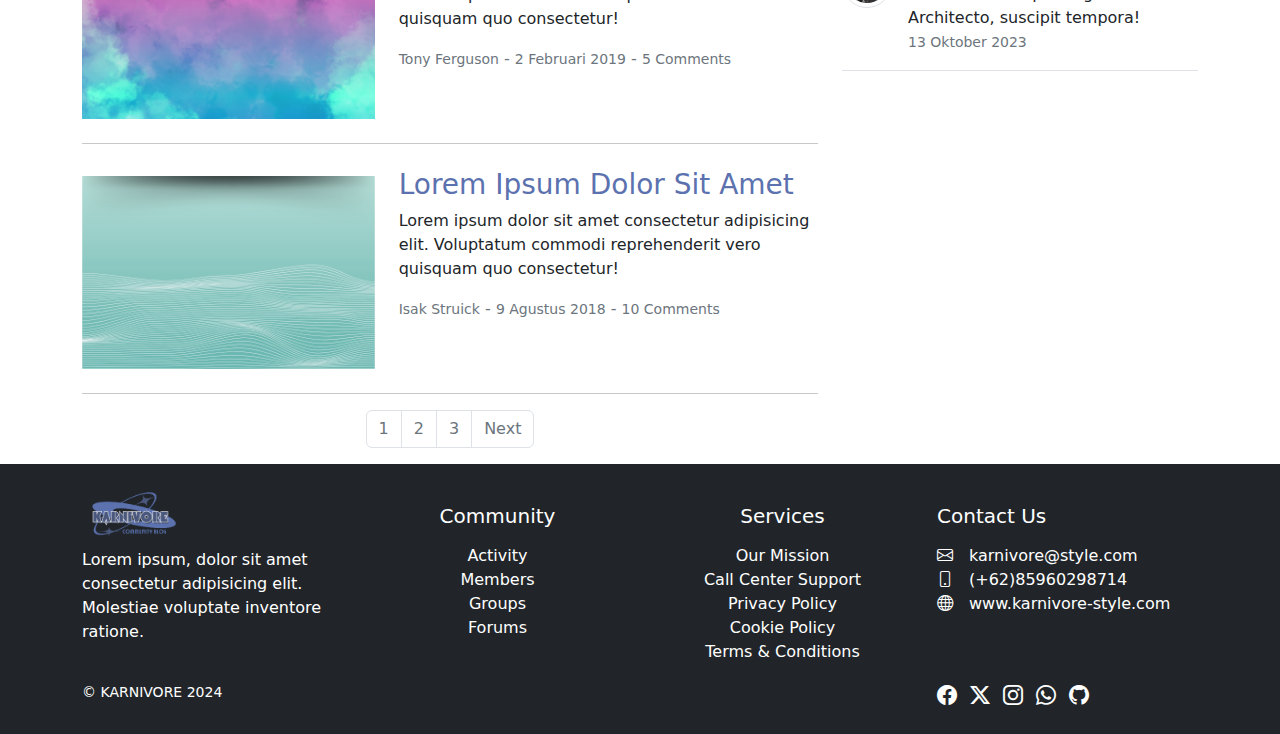
<file: blog.html>
<!DOCTYPE html>
<html lang="en">

<head>
    <meta charset="UTF-8">
    <meta name="viewport" content="width=device-width, initial-scale=1.0">
    <title>Blog - Karnivore Style</title>
    <link rel="icon" href="img/logo.png" type="image/png">
    <link rel="stylesheet" href="css/bootstrap.css">
    <link rel="stylesheet" href="font/bootstrap-icons.css">
    <link rel="stylesheet" href="css/style.css">
</head>

<body>
    <!-- NAVBAR -->
    <nav class="navbar navbar-expand-md navbar-dark bg-dark py-0" id="main-navbar">
        <div class="container">
            <a href="index.html" class="navbar-brand">
                <span class="d-none">KARNIVORE</span>
                <img src="img/karnivore.png" alt="LOGO" class="main-logo d-none d-md-inline">
                <img src="img/karnivore.png" alt="LOGO" class="small-logo d-inline d-md-none">
            </a>
            <button class="navbar-toggler" type="button" data-bs-toggle="collapse" data-bs-target="#navbarNav">
                <span class="navbar-toggler icon"></span>
            </button>

            <div class="collapse navbar-collapse" id="navbarNav">
                <ul class="navbar-nav ms-auto">
                    <li class="nav-item"><a href="index.html" class="nav-link p-4">Home</a></li>
                    <li class="nav-item"><a href="blog.html" class="nav-link p-4 active">Blog</a></li>
                    <li class="nav-item"><a href="article.html" class="nav-link p-4">Article</a></li>
                    <li class="nav-item"><a href="gallery.html" class="nav-link p-4">Gallery</a></li>
                    <li class="nav-item"><a href="login.html" class="nav-link p-4">Login</a></li>
                </ul>
            </div>
        </div>
    </nav>

    <!-- HEADER IMAGE -->

    <header id="blog-header" class="header-image text-white d-none d-md-block">
        <div class="header-overlay">
            <div class="container">
                <div class="row">
                    <div class="col">
                        <h1 class="display-1">Blog</h1>
                        <p>Lorem ipsum dolor sit amet consectetur, adipisicing elit. Ducimus officiis labore quisquam
                            eveniet.</p>
                    </div>
                </div>
            </div>
        </div>
    </header>

    <!-- BLOG CONTAINER -->

    <section id="blog">
        <div class="container">
            <div class="row">
                <div class="col-md-8">

                    <!-- BREADCRUMB -->
                    <nav>
                        <ol class="breadcrumb bg-white ms-0 mt-4 mb-4">
                            <li class="breadcrumb-item">
                                <a href="index.html" class="text-info text-decoration-none">Home</a>
                            </li>
                            <li class="breadcrumb-item active">Blog</li>
                        </ol>
                    </nav>

                    <hr>

                    <div class="row py-2 d-flex">
                        <div class="col-md-5 text-center">
                            <img src="img/thumbnail1.jpg" alt="" class="img-fluid mt-2">
                        </div>
                        <div class="col-md-7 text-center text-md-start mt-3 mt-md-0">
                            <h3>
                                <a href="article.html" class="text-info">
                                    Lorem Ipsum Dolor Sit Amet
                                </a>
                            </h3>
                            <p>Lorem ipsum dolor sit amet consectetur adipisicing elit. Voluptatum commodi reprehenderit
                                vero quisquam quo consectetur!</p>
                            <div class="text-muted">
                                <small>Xabiere London</small> -
                                <small>13 Oktober 2023</small> -
                                <small>19 Comments</small>
                            </div>
                        </div>
                    </div>

                    <hr>

                    <div class="row py-2 d-flex">
                        <div class="col-md-5 text-center">
                            <img src="img/thumbnail2.jpg" alt="" class="img-fluid mt-2">
                        </div>
                        <div class="col-md-7 text-center text-md-start mt-3 mt-md-0">
                            <h3>
                                <a href="article.html" class="text-info">
                                    Lorem Ipsum Dolor Sit Amet
                                </a>
                            </h3>
                            <p>Lorem ipsum dolor sit amet consectetur adipisicing elit. Voluptatum commodi reprehenderit
                                vero quisquam quo consectetur!</p>
                            <div class="text-muted">
                                <small>Carlton Smallworth</small> -
                                <small>27 Agustus 2022</small> -
                                <small>5 Comments</small>
                            </div>
                        </div>
                    </div>

                    <hr>

                    <div class="row py-2 d-flex">
                        <div class="col-md-5 text-center">
                            <img src="img/thumbnail3.jpg" alt="" class="img-fluid mt-2">
                        </div>
                        <div class="col-md-7 text-center text-md-start mt-3 mt-md-0">
                            <h3>
                                <a href="article.html" class="text-info">
                                    Lorem Ipsum Dolor Sit Amet
                                </a>
                            </h3>
                            <p>Lorem ipsum dolor sit amet consectetur adipisicing elit. Voluptatum commodi reprehenderit
                                vero quisquam quo consectetur!</p>
                            <div class="text-muted">
                                <small>Sean Murdock</small> -
                                <small>7 April 2021</small> -
                                <small>15 Comments</small>
                            </div>
                        </div>
                    </div>

                    <hr>

                    <div class="row py-2 d-flex">
                        <div class="col-md-5 text-center">
                            <img src="img/thumbnail4.jpg" alt="" class="img-fluid mt-2">
                        </div>
                        <div class="col-md-7 text-center text-md-start mt-3 mt-md-0">
                            <h3>
                                <a href="article.html" class="text-info">
                                    Lorem Ipsum Dolor Sit Amet
                                </a>
                            </h3>
                            <p>Lorem ipsum dolor sit amet consectetur adipisicing elit. Voluptatum commodi reprehenderit
                                vero quisquam quo consectetur!</p>
                            <div class="text-muted">
                                <small>Arkeem Strickland</small> -
                                <small>30 April 2020</small> -
                                <small>7 Comments</small>
                            </div>
                        </div>
                    </div>

                    <hr>

                    <div class="row py-2 d-flex">
                        <div class="col-md-5 text-center">
                            <img src="img/thumbnail5.jpg" alt="" class="img-fluid mt-2">
                        </div>
                        <div class="col-md-7 text-center text-md-start mt-3 mt-md-0">
                            <h3>
                                <a href="article.html" class="text-info">
                                    Lorem Ipsum Dolor Sit Amet
                                </a>
                            </h3>
                            <p>Lorem ipsum dolor sit amet consectetur adipisicing elit. Voluptatum commodi reprehenderit
                                vero quisquam quo consectetur!</p>
                            <div class="text-muted">
                                <small>Tony Ferguson</small> -
                                <small>2 Februari 2019</small> -
                                <small>5 Comments</small>
                            </div>
                        </div>
                    </div>

                    <hr>

                    <div class="row py-2 d-flex">
                        <div class="col-md-5 text-center">
                            <img src="img/thumbnail6.jpg" alt="" class="img-fluid mt-2">
                        </div>
                        <div class="col-md-7 text-center text-md-start mt-3 mt-md-0">
                            <h3>
                                <a href="article.html" class="text-info">
                                    Lorem Ipsum Dolor Sit Amet
                                </a>
                            </h3>
                            <p>Lorem ipsum dolor sit amet consectetur adipisicing elit. Voluptatum commodi reprehenderit
                                vero quisquam quo consectetur!</p>
                            <div class="text-muted">
                                <small>Isak Struick</small> -
                                <small>9 Agustus 2018</small> -
                                <small>10 Comments</small>
                            </div>
                        </div>
                    </div>

                    <hr>

                    <!-- PAGINATION -->

                    <ul class="pagination justify-content-center">
                        <li class="page-item disabled">
                            <a href="#" class="page-link text-decoration-none">1</a>
                        </li>
                        <li class="page-item disabled">
                            <a href="#" class="page-link text-decoration-none">2</a>
                        </li>
                        <li class="page-item disabled">
                            <a href="#" class="page-link text-decoration-none">3</a>
                        </li>
                        <li class="page-item disabled">
                            <a href="#" class="page-link text-decoration-none">Next</a>
                        </li>
                    </ul>

                </div>

                <!-- SIDEBAR -->

                <div id="sidebar" class="col-md-4 mt-4">

                    <!-- POPULAR POST SLIDER -->

                    <div class="row mb-5">
                        <div class="col text-center">
                            <h3>Popular Post</h3>
                            <div id="mySlide" class="carousel slide" data-bs-ride="carousel">
                                <div class="carousel-inner">
                                    <div class="carousel-item active">
                                        <img src="img/thumbnail1.jpg" alt="" class="w-100 img-thumbnail">
                                        <div class="carousel-caption pb-0">
                                            <a href="#" class="text-white">
                                                <p class="bg-dark d-inline-block px-1">
                                                    Lorem Ipsum Dolor Sit Amet
                                                </p>
                                            </a>
                                        </div>
                                    </div>
                                    <div class="carousel-item">
                                        <img src="img/thumbnail2.jpg" alt="" class="w-100 img-thumbnail">
                                        <div class="carousel-caption pb-0">
                                            <a href="#" class="text-white">
                                                <p class="bg-dark d-inline-block px-1">
                                                    Lorem Ipsum Dolor Sit Amet
                                                </p>
                                            </a>
                                        </div>
                                    </div>
                                    <div class="carousel-item">
                                        <img src="img/thumbnail3.jpg" alt="" class="w-100 img-thumbnail">
                                        <div class="carousel-caption pb-0">
                                            <a href="#" class="text-white">
                                                <p class="bg-dark d-inline-block px-1">
                                                    Lorem Ipsum Dolor Sit Amet
                                                </p>
                                            </a>
                                        </div>
                                    </div>
                                    <div class="carousel-item">
                                        <img src="img/thumbnail4.jpg" alt="" class="w-100 img-thumbnail">
                                        <div class="carousel-caption pb-0">
                                            <a href="#" class="text-white">
                                                <p class="bg-dark d-inline-block px-1">
                                                    Lorem Ipsum Dolor Sit Amet
                                                </p>
                                            </a>
                                        </div>
                                    </div>
                                </div>

                                <button class="carousel-control-prev" type="button" data-bs-target="#mySlide"
                                    data-bs-slide="prev">
                                    <span class="carousel-control-prev-icon"></span>
                                    <span class="visually-hidden">Previous</span>
                                </button>

                                <button class="carousel-control-next" type="button" data-bs-target="#mySlide"
                                    data-bs-slide="next">
                                    <span class="carousel-control-next-icon"></span>
                                    <span class="visually-hidden">Next</span>
                                </button>

                            </div>
                        </div>
                    </div>

                    <!-- POST CATEGORY -->
                    <div class="row mb-5">
                        <div class="col">
                            <h3 class="text-center">Post Category</h3>
                            <ul class="list-group list-group-flush mt-3">
                                <li class="list-group-item d-flex justify-content-between align-items-center">
                                    <a href="#" class="text-info">Ekonomi</a>
                                    <span class="badge badge-primary badge-pill bg-info">10</span>
                                </li>
                                <li class="list-group-item d-flex justify-content-between align-items-center">
                                    <a href="#" class="text-info">Politik</a>
                                    <span class="badge badge-primary badge-pill bg-info">10</span>
                                </li>
                                <li class="list-group-item d-flex justify-content-between align-items-center">
                                    <a href="#" class="text-info">Teknologi</a>
                                    <span class="badge badge-primary badge-pill bg-info">10</span>
                                </li>
                                <li class="list-group-item d-flex justify-content-between align-items-center">
                                    <a href="#" class="text-info">Musik</a>
                                    <span class="badge badge-primary badge-pill bg-info">10</span>
                                </li>
                                <li class="list-group-item d-flex justify-content-between align-items-center">
                                    <a href="#" class="text-info">Programming</a>
                                    <span class="badge badge-primary badge-pill bg-info">10</span>
                                </li>
                                <li class="list-group-item d-flex justify-content-between align-items-center">
                                    <a href="#" class="text-info">Lingkungan</a>
                                    <span class="badge badge-primary badge-pill bg-info">10</span>
                                </li>
                            </ul>
                        </div>
                    </div>

                    <!-- LATEST COMMENTS -->
                    <div class="row" id="latest-comments">
                        <div class="col">
                            <h3 class="text-center">Latest Comments</h3>
                            <div class="d-flex py-3 border-bottom">
                                <img src="img/people6.jpg" style="width: 50px; height: 50px;"
                                    class="me-3 rounded-circle img-thumbnail">
                                <div>
                                    <a href="#" class="text-dark">
                                        <p class="mb-0">Lorem ipsum, dolor sit amet consectetur adipisicing elit.
                                            Architecto, suscipit tempora!</p>
                                        <small class="text-muted align-self-end">
                                            13 Oktober 2023
                                        </small>
                                    </a>
                                </div>
                            </div>

                            <div class="d-flex py-3 border-bottom">
                                <img src="img/people7.jpg" style="width: 50px; height: 50px;"
                                    class="me-3 rounded-circle img-thumbnail">
                                <div>
                                    <a href="#" class="text-dark">
                                        <p class="mb-0">Lorem ipsum, dolor sit amet consectetur adipisicing elit.
                                            Architecto, suscipit tempora!</p>
                                        <small class="text-muted align-self-end">
                                            13 Oktober 2023
                                        </small>
                                    </a>
                                </div>
                            </div>

                            <div class="d-flex py-3 border-bottom">
                                <img src="img/people8.jpg" style="width: 50px; height: 50px;"
                                    class="me-3 rounded-circle img-thumbnail">
                                <div>
                                    <a href="#" class="text-dark">
                                        <p class="mb-0">Lorem ipsum, dolor sit amet consectetur adipisicing elit.
                                            Architecto, suscipit tempora!</p>
                                        <small class="text-muted align-self-end">
                                            13 Oktober 2023
                                        </small>
                                    </a>
                                </div>
                            </div>

                            <div class="d-flex py-3 border-bottom">
                                <img src="img/people9.jpg" style="width: 50px; height: 50px;"
                                    class="me-3 rounded-circle img-thumbnail">
                                <div>
                                    <a href="#" class="text-dark">
                                        <p class="mb-0">Lorem ipsum, dolor sit amet consectetur adipisicing elit.
                                            Architecto, suscipit tempora!</p>
                                        <small class="text-muted align-self-end">
                                            13 Oktober 2023
                                        </small>
                                    </a>
                                </div>
                            </div>

                        </div>

                    </div>

                </div>
            </div>
    </section>



    <!-- FOOTER -->
    <footer id="main-footer" class="text-white bg-dark py-4">
        <div class="container">

            <div class="row">
                <div class="col-md-3 text-center text-md-start">
                    <a href="index.html">
                        <img src="img/karnivore.png" style="height: 60px;">
                    </a>
                    <p>
                        Lorem ipsum, dolor sit amet consectetur adipisicing elit. Molestiae voluptate inventore ratione.
                    </p>
                </div>
                <div class="col-md-3 text-center mt-3">
                    <h5 class="mb-3">Community</h5>
                    <ul class="list-unstyled">
                        <li><a href="#" class="text-white text-decoration-none">Activity</a></li>
                        <li><a href="#" class="text-white text-decoration-none">Members</a></li>
                        <li><a href="#" class="text-white text-decoration-none">Groups</a></li>
                        <li><a href="#" class="text-white text-decoration-none">Forums</a></li>
                    </ul>
                </div>
                <div class="col-md-3 text-center mt-3">
                    <h5 class="mb-3">Services</h5>
                    <ul class="list-unstyled">
                        <li><a href="#" class="text-white text-decoration-none">Our Mission</a></li>
                        <li><a href="#" class="text-white text-decoration-none">Call Center Support</a></li>
                        <li><a href="#" class="text-white text-decoration-none">Privacy Policy</a></li>
                        <li><a href="#" class="text-white text-decoration-none">Cookie Policy</a></li>
                        <li><a href="#" class="text-white text-decoration-none">Terms & Conditions</a></li>
                    </ul>
                </div>

                <div class="col-md-3 text-center text-md-start mt-3">
                    <h5 class="mb-3">Contact Us</h5>
                    <div style="white-space: nowrap;">
                        <i class="bi-envelope fs-6 me-2 me-lg-3"></i>karnivore@style.com
                    </div>
                    <div style="white-space: nowrap;">
                        <i class="bi-phone fs-6 me-2 me-lg-3"></i>(+62)85960298714
                    </div>
                    <div style="white-space: nowrap;">
                        <i class="bi-globe fs-6 me-2 me-lg-3"></i>www.karnivore-style.com
                    </div>
                </div>
            </div>

            <div class="row mt-3 mt-md-0">
                <div class="col-md-3 me-md-auto text-center text-md-start">
                    <small>&copy; KARNIVORE 2024</small>
                </div>
                <div class="col-md-3 text-start text-md-start">
                    <div style="white-space: nowrap;">
                        <a href="#" class="text-white text-decoration-none me-2">
                            <i class="bi-facebook fs-5"></i>
                        </a>
                        <a href="#" class="text-white text-decoration-none me-2">
                            <i class="bi-twitter-x fs-5"></i>
                        </a>
                        <a href="#" class="text-white text-decoration-none me-2">
                            <i class="bi-instagram fs-5"></i>
                        </a>
                        <a href="#" class="text-white text-decoration-none me-2">
                            <i class="bi-whatsapp fs-5"></i>
                        </a>
                        <a href="#" class="text-white text-decoration-none me-2">
                            <i class="bi-github fs-5"></i>
                        </a>
                    </div>
                </div>
            </div>

        </div>
    </footer>

    <script src="js/bootstrap.bundle.js"></script>
</body>

</html>
</file>
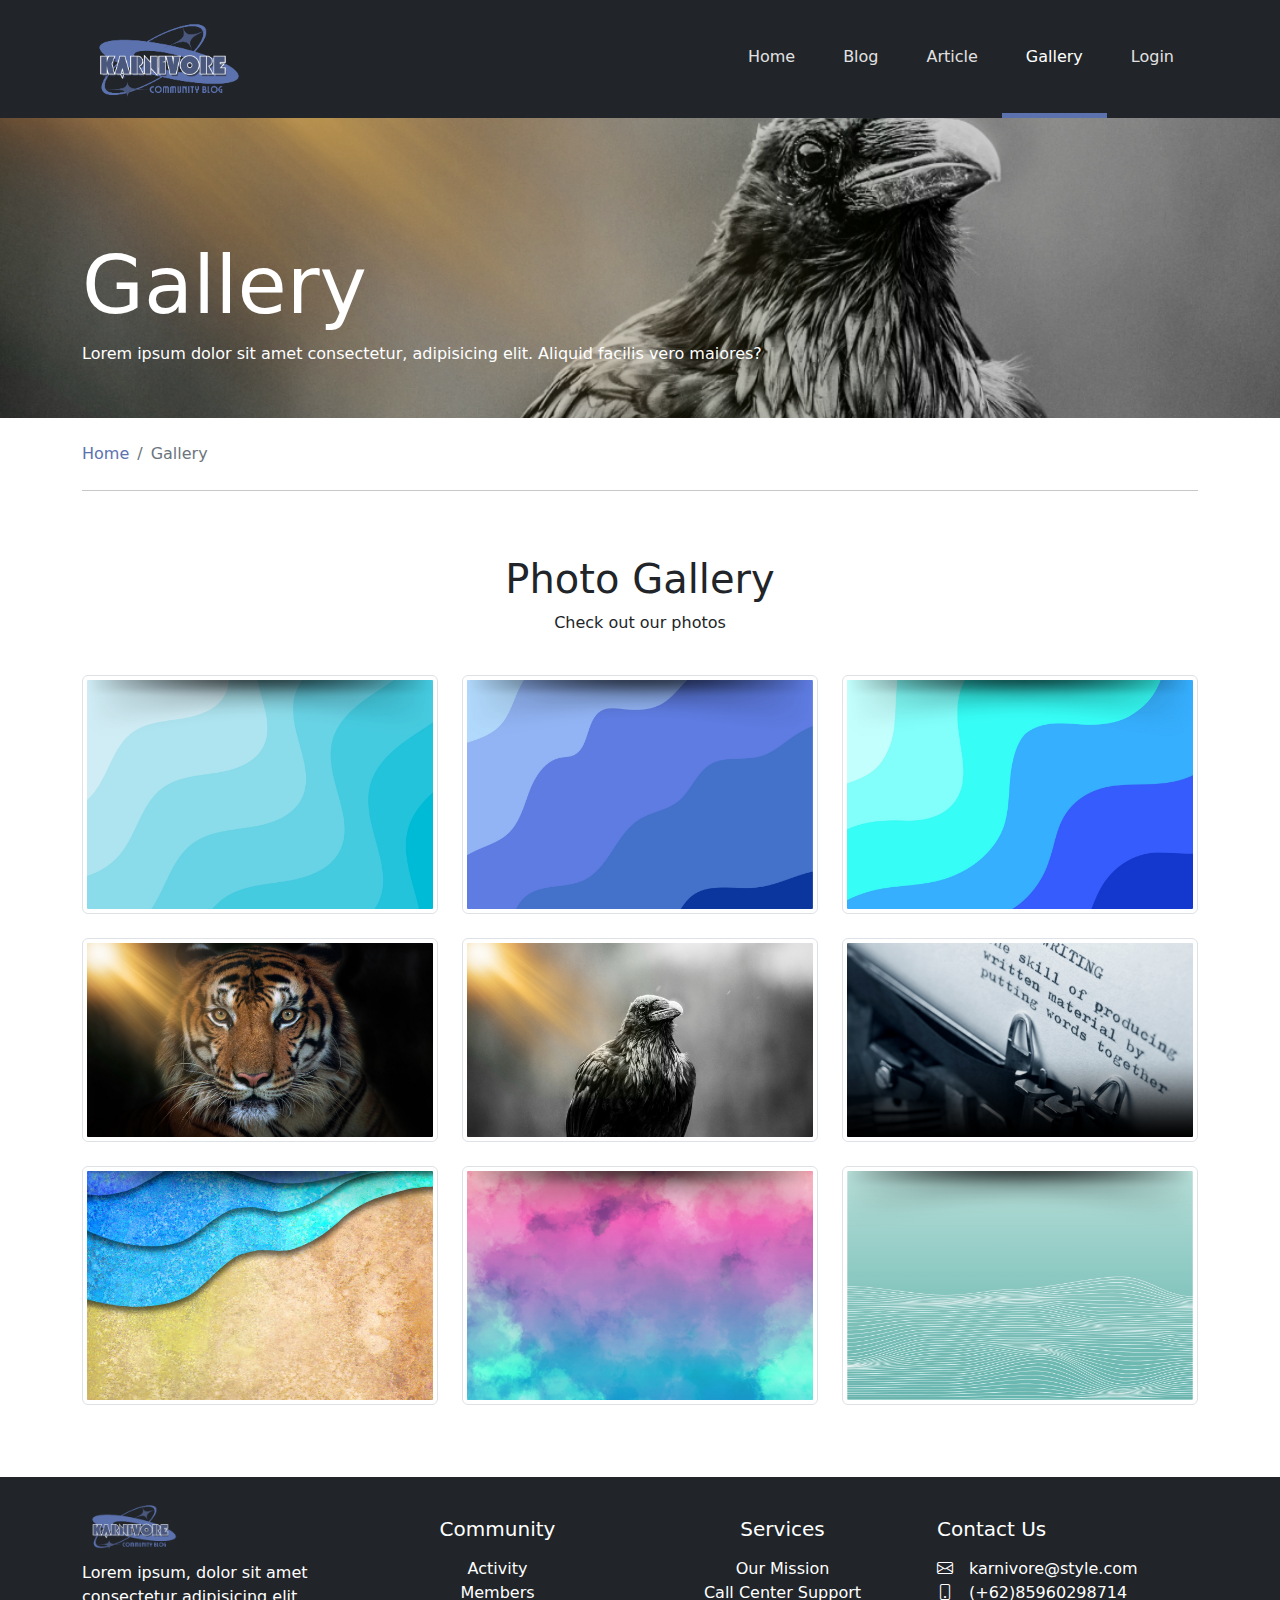
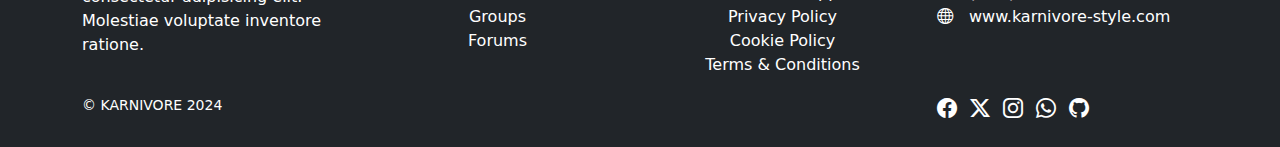
<file: gallery.html>
<!DOCTYPE html>
<html lang="en">

<head>
    <meta charset="UTF-8">
    <meta name="viewport" content="width=device-width, initial-scale=1.0">
    <title>Blog - Karnivore Style</title>
    <link rel="icon" href="img/logo.png" type="image/png">
    <link rel="stylesheet" href="css/bootstrap.css">
    <link rel="stylesheet" href="font/bootstrap-icons.css">
    <link rel="stylesheet" href="css/style.css">
    <link rel="stylesheet" href="css/lightbox.css">
</head>

<body>
    <!-- NAVBAR -->
    <nav class="navbar navbar-expand-md navbar-dark bg-dark py-0" id="main-navbar">
        <div class="container">
            <a href="index.html" class="navbar-brand">
                <span class="d-none">KARNIVORE</span>
                <img src="img/karnivore.png" alt="LOGO" class="main-logo d-none d-md-inline">
                <img src="img/karnivore.png" alt="LOGO" class="small-logo d-inline d-md-none">
            </a>
            <button class="navbar-toggler" type="button" data-bs-toggle="collapse" data-bs-target="#navbarNav">
                <span class="navbar-toggler icon"></span>
            </button>

            <div class="collapse navbar-collapse" id="navbarNav">
                <ul class="navbar-nav ms-auto">
                    <li class="nav-item"><a href="index.html" class="nav-link p-4">Home</a></li>
                    <li class="nav-item"><a href="blog.html" class="nav-link p-4">Blog</a></li>
                    <li class="nav-item"><a href="article.html" class="nav-link p-4">Article</a></li>
                    <li class="nav-item"><a href="gallery.html" class="nav-link p-4 active">Gallery</a></li>
                    <li class="nav-item"><a href="login.html" class="nav-link p-4">Login</a></li>
                </ul>
            </div>
        </div>
    </nav>

    <!-- HEADER IMAGE -->
    <header id="gallery-header" class="header-image text-white d-none d-md-block">
        <div class="header-overlay">
            <div class="container">
                <div class="row">
                    <div class="col">
                        <h1 class="display-1">Gallery</h1>
                        <p>Lorem ipsum dolor sit amet consectetur, adipisicing elit. Aliquid facilis vero maiores?</p>
                    </div>
                </div>
            </div>
        </div>
    </header>

    <!-- BREADCRUMB CONTAINER -->
    <section>
        <div class="container">
            <div class="row">
                <div class="col">

                    <!-- BREADCRUMB -->
                    <nav>
                        <ol class="breadcrumb bg-white ms-0 mt-4 mb-4">
                            <li class="breadcrumb-item">
                                <a href="index.html" class="text-info text-decoration-none">Home</a>
                            </li>
                            <li class="breadcrumb-item active">Gallery
                            </li>
                        </ol>
                    </nav>

                    <hr>

                </div>
            </div>
        </div>
    </section>

    <!-- GALLERY CONTAINER -->
    <section class="py-5" id="gallery">
        <div class="container">
            <h1 class="text-center">Photo Gallery</h1>
            <p class="text-center">Check out our photos</p>
            <div class="row row-cols-auto row-cols-sm-2 row-cols-md-3 row-cols-xxl-4 mb-4">
                <div class="col mt-4 mx-auto">
                    <a href="img/thumbnail1.jpg" data-lightbox="image-gallery">
                        <img src="img/thumbnail1.jpg" alt="" class="img-fluid img-thumbnail">
                    </a>
                </div>
                <div class="col mt-4 mx-auto">
                    <a href="img/thumbnail2.jpg" data-lightbox="image-gallery">
                        <img src="img/thumbnail2.jpg" alt="" class="img-fluid img-thumbnail">
                    </a>
                </div>
                <div class="col mt-4 mx-auto">
                    <a href="img/thumbnail3.jpg" data-lightbox="image-gallery">
                        <img src="img/thumbnail3.jpg" alt="" class="img-fluid img-thumbnail">
                    </a>
                </div>
                <div class="col mt-4 mx-auto">
                    <a href="img/full-img1.jpg" data-lightbox="image-gallery">
                        <img src="img/full-img1.jpg" alt="" class="img-fluid img-thumbnail">
                    </a>
                </div>
                <div class="col mt-4 mx-auto">
                    <a href="img/full-img2.jpg" data-lightbox="image-gallery">
                        <img src="img/full-img2.jpg" alt="" class="img-fluid img-thumbnail">
                    </a>
                </div>
                <div class="col mt-4 mx-auto">
                    <a href="img/banner.jpg" data-lightbox="image-gallery">
                        <img src="img/banner.jpg" alt="" class="img-fluid img-thumbnail">
                    </a>
                </div>
                <div class="col mt-4 mx-auto">
                    <a href="img/thumbnail4.jpg" data-lightbox="image-gallery">
                        <img src="img/thumbnail4.jpg" alt="" class="img-fluid img-thumbnail">
                    </a>
                </div>
                <div class="col mt-4 mx-auto">
                    <a href="img/thumbnail5.jpg" data-lightbox="image-gallery">
                        <img src="img/thumbnail5.jpg" alt="" class="img-fluid img-thumbnail">
                    </a>
                </div>
                <div class="col mt-4 mx-auto">
                    <a href="img/thumbnail6.jpg" data-lightbox="image-gallery">
                        <img src="img/thumbnail6.jpg" alt="" class="img-fluid img-thumbnail">
                    </a>
                </div>
            </div>
        </div>
    </section>


    <!-- FOOTER -->
    <footer id="main-footer" class="text-white bg-dark py-4">
        <div class="container">

            <div class="row">
                <div class="col-md-3 text-center text-md-start">
                    <a href="index.html">
                        <img src="img/karnivore.png" style="height: 60px;">
                    </a>
                    <p>
                        Lorem ipsum, dolor sit amet consectetur adipisicing elit. Molestiae voluptate inventore ratione.
                    </p>
                </div>
                <div class="col-md-3 text-center mt-3">
                    <h5 class="mb-3">Community</h5>
                    <ul class="list-unstyled">
                        <li><a href="#" class="text-white text-decoration-none">Activity</a></li>
                        <li><a href="#" class="text-white text-decoration-none">Members</a></li>
                        <li><a href="#" class="text-white text-decoration-none">Groups</a></li>
                        <li><a href="#" class="text-white text-decoration-none">Forums</a></li>
                    </ul>
                </div>
                <div class="col-md-3 text-center mt-3">
                    <h5 class="mb-3">Services</h5>
                    <ul class="list-unstyled">
                        <li><a href="#" class="text-white text-decoration-none">Our Mission</a></li>
                        <li><a href="#" class="text-white text-decoration-none">Call Center Support</a></li>
                        <li><a href="#" class="text-white text-decoration-none">Privacy Policy</a></li>
                        <li><a href="#" class="text-white text-decoration-none">Cookie Policy</a></li>
                        <li><a href="#" class="text-white text-decoration-none">Terms & Conditions</a></li>
                    </ul>
                </div>

                <div class="col-md-3 text-center text-md-start mt-3">
                    <h5 class="mb-3">Contact Us</h5>
                    <div style="white-space: nowrap;">
                        <i class="bi-envelope fs-6 me-2 me-lg-3"></i>karnivore@style.com
                    </div>
                    <div style="white-space: nowrap;">
                        <i class="bi-phone fs-6 me-2 me-lg-3"></i>(+62)85960298714
                    </div>
                    <div style="white-space: nowrap;">
                        <i class="bi-globe fs-6 me-2 me-lg-3"></i>www.karnivore-style.com
                    </div>
                </div>
            </div>

            <div class="row mt-3 mt-md-0">
                <div class="col-md-3 me-md-auto text-center text-md-start">
                    <small>&copy; KARNIVORE 2024</small>
                </div>
                <div class="col-md-3 text-start text-md-start">
                    <div style="white-space: nowrap;">
                        <a href="#" class="text-white text-decoration-none me-2">
                            <i class="bi-facebook fs-5"></i>
                        </a>
                        <a href="#" class="text-white text-decoration-none me-2">
                            <i class="bi-twitter-x fs-5"></i>
                        </a>
                        <a href="#" class="text-white text-decoration-none me-2">
                            <i class="bi-instagram fs-5"></i>
                        </a>
                        <a href="#" class="text-white text-decoration-none me-2">
                            <i class="bi-whatsapp fs-5"></i>
                        </a>
                        <a href="#" class="text-white text-decoration-none me-2">
                            <i class="bi-github fs-5"></i>
                        </a>
                    </div>
                </div>
            </div>

        </div>
    </footer>

    <script src="js/bootstrap.bundle.js"></script>
    <script src="js/lightbox-plus-jquery.js"></script>
</body>

</html>
</file>
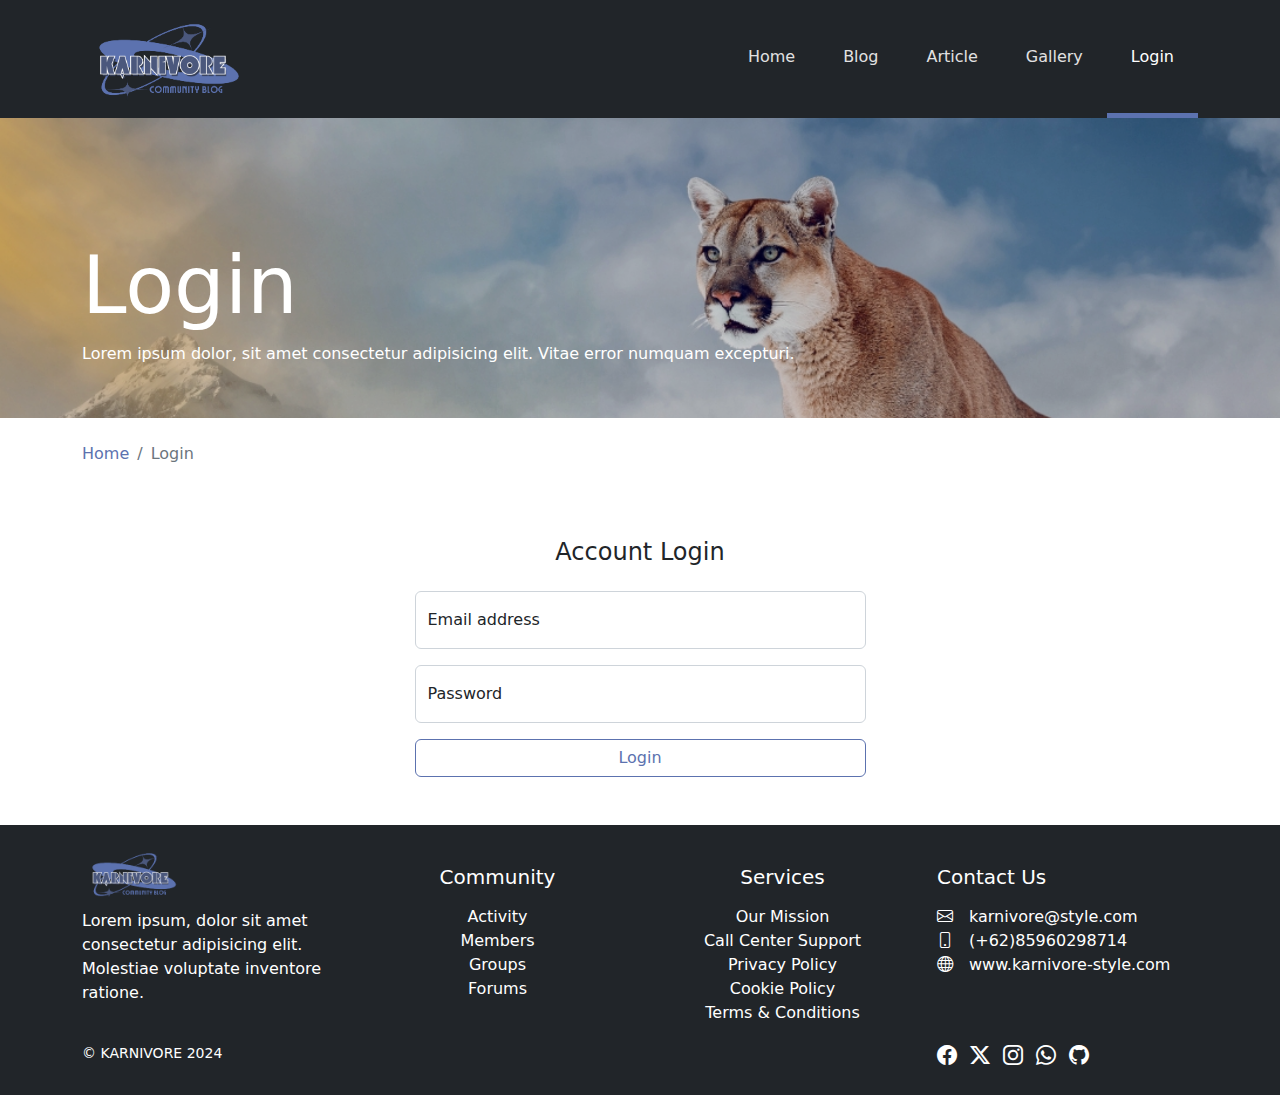
<file: login.html>
<!DOCTYPE html>
<html lang="en">

<head>
    <meta charset="UTF-8">
    <meta name="viewport" content="width=device-width, initial-scale=1.0">
    <title>Blog - Karnivore Style</title>
    <link rel="icon" href="img/logo.png" type="image/png">
    <link rel="stylesheet" href="css/bootstrap.css">
    <link rel="stylesheet" href="font/bootstrap-icons.css">
    <link rel="stylesheet" href="css/style.css">
</head>

<body>
    <!-- NAVBAR -->
    <nav class="navbar navbar-expand-md navbar-dark bg-dark py-0" id="main-navbar">
        <div class="container">
            <a href="index.html" class="navbar-brand">
                <span class="d-none">KARNIVORE</span>
                <img src="img/karnivore.png" alt="LOGO" class="main-logo d-none d-md-inline">
                <img src="img/karnivore.png" alt="LOGO" class="small-logo d-inline d-md-none">
            </a>
            <button class="navbar-toggler" type="button" data-bs-toggle="collapse" data-bs-target="#navbarNav">
                <span class="navbar-toggler icon"></span>
            </button>

            <div class="collapse navbar-collapse" id="navbarNav">
                <ul class="navbar-nav ms-auto">
                    <li class="nav-item"><a href="index.html" class="nav-link p-4">Home</a></li>
                    <li class="nav-item"><a href="blog.html" class="nav-link p-4">Blog</a></li>
                    <li class="nav-item"><a href="article.html" class="nav-link p-4">Article</a></li>
                    <li class="nav-item"><a href="gallery.html" class="nav-link p-4">Gallery</a></li>
                    <li class="nav-item"><a href="login.html" class="nav-link p-4 active">Login</a></li>
                </ul>
            </div>
        </div>
    </nav>

    <!-- HEADER IMAGE -->
    <header id="login-header" class="header-image text-white d-none d-md-block">
        <div class="header-overlay">
            <div class="container">
                <div class="row">
                    <div class="col">
                        <h1 class="display-1">Login</h1>
                        <p>Lorem ipsum dolor, sit amet consectetur adipisicing elit. Vitae error numquam excepturi.</p>
                    </div>
                </div>
            </div>
        </div>
    </header>

    <!-- BREADCRUMB CONTAINER -->
    <section>
        <div class="container">
            <div class="row">
                <div class="col">
                    <!-- SBREADCRUMB -->
                    <nav>
                        <ol class="breadcrumb bg-white ms-0 mt-4 mb-4">
                            <li class="breadcrumb-item">
                                <a href="index.html" class="text-info text-decoration-none">Home</a>
                            </li>
                            <li class="breadcrumb-item active">
                                Login
                            </li>
                        </ol>
                    </nav>
                </div>
            </div>
        </div>
    </section>

    <!-- LOGIN -->
    <section id="login" class="py-5">
        <div class="container">
            <div class="row">

                <div class="col-sm-8 col-md-6 col-lg-5 mx-auto">
                    <h4 class="text-center mb-4">Account Login</h4>
                    <form action="index.html">
                        <div class="form-floating mb-3">
                            <input type="email" class="form-control" id="floatingInput" placeholder="name@example.com">
                            <label for="floatingInput">Email address</label>
                        </div>
                        <div class="form-floating mb-3">
                            <input type="password" class="form-control" id="floatingPassword" placeholder="Password">
                            <label for="floatingPassword">Password</label>
                        </div>
                        <div class="d-flex">
                            <input type="submit" class="btn btn-info flex-fill" value="Login">
                        </div>
                    </form>
                </div>
                
            </div>
        </div>
    </section>


    <!-- FOOTER -->
    <footer id="main-footer" class="text-white bg-dark py-4">
        <div class="container">

            <div class="row">
                <div class="col-md-3 text-center text-md-start">
                    <a href="index.html">
                        <img src="img/karnivore.png" style="height: 60px;">
                    </a>
                    <p>
                        Lorem ipsum, dolor sit amet consectetur adipisicing elit. Molestiae voluptate inventore ratione.
                    </p>
                </div>
                <div class="col-md-3 text-center mt-3">
                    <h5 class="mb-3">Community</h5>
                    <ul class="list-unstyled">
                        <li><a href="#" class="text-white text-decoration-none">Activity</a></li>
                        <li><a href="#" class="text-white text-decoration-none">Members</a></li>
                        <li><a href="#" class="text-white text-decoration-none">Groups</a></li>
                        <li><a href="#" class="text-white text-decoration-none">Forums</a></li>
                    </ul>
                </div>
                <div class="col-md-3 text-center mt-3">
                    <h5 class="mb-3">Services</h5>
                    <ul class="list-unstyled">
                        <li><a href="#" class="text-white text-decoration-none">Our Mission</a></li>
                        <li><a href="#" class="text-white text-decoration-none">Call Center Support</a></li>
                        <li><a href="#" class="text-white text-decoration-none">Privacy Policy</a></li>
                        <li><a href="#" class="text-white text-decoration-none">Cookie Policy</a></li>
                        <li><a href="#" class="text-white text-decoration-none">Terms & Conditions</a></li>
                    </ul>
                </div>

                <div class="col-md-3 text-center text-md-start mt-3">
                    <h5 class="mb-3">Contact Us</h5>
                    <div style="white-space: nowrap;">
                        <i class="bi-envelope fs-6 me-2 me-lg-3"></i>karnivore@style.com
                    </div>
                    <div style="white-space: nowrap;">
                        <i class="bi-phone fs-6 me-2 me-lg-3"></i>(+62)85960298714
                    </div>
                    <div style="white-space: nowrap;">
                        <i class="bi-globe fs-6 me-2 me-lg-3"></i>www.karnivore-style.com
                    </div>
                </div>
            </div>

            <div class="row mt-3 mt-md-0">
                <div class="col-md-3 me-md-auto text-center text-md-start">
                    <small>&copy; KARNIVORE 2024</small>
                </div>
                <div class="col-md-3 text-start text-md-start">
                    <div style="white-space: nowrap;">
                        <a href="#" class="text-white text-decoration-none me-2">
                            <i class="bi-facebook fs-5"></i>
                        </a>
                        <a href="#" class="text-white text-decoration-none me-2">
                            <i class="bi-twitter-x fs-5"></i>
                        </a>
                        <a href="#" class="text-white text-decoration-none me-2">
                            <i class="bi-instagram fs-5"></i>
                        </a>
                        <a href="#" class="text-white text-decoration-none me-2">
                            <i class="bi-whatsapp fs-5"></i>
                        </a>
                        <a href="#" class="text-white text-decoration-none me-2">
                            <i class="bi-github fs-5"></i>
                        </a>
                    </div>
                </div>
            </div>

        </div>
    </footer>

    <script src="js/bootstrap.bundle.js"></script>
</body>

</html>
</file>
<file: css/style.css>
/* NAVBAR */

#main-navbar .nav-link {
    border-bottom: 5px solid #212529;
    color: #e2e1e1;
}

#main-navbar .nav-link:hover,
#main-navbar a.active {
    border-bottom: 5px solid #5c72af;
    color: white;
}

.nav-link {
    line-height: 65px;
}

.main-logo {
    height: 100px;
    margin-bottom: -15px;
}

.small-logo {
    height: 90px;
}

/* MAIN SLIDER - Halaman Beranda */

#main-navbar {
    z-index: 100;
}

#main-slide .carousel-item {
    background-size: cover;
    background-repeat: no-repeat;
    width: 100%;
    height: 90vh;
    background-attachment: fixed;
    background-position: center;
}

.bg-info {
    background-color: #5c72af !important;
}

#main-slide h1 {
    margin-top: 60vh;
}

#slide1 {
    background-image: url('../img/img1.png');
}

#slide2 {
    background-image: url('../img/img2.jpg');
}

#slide3 {
    background-image: url('../img/img3.jpg');
}

#slide4 {
    background-image: url('../img/img4.jpg');
}

/* SHOW OFF - Halaman Beranda */

.btn-outline-info {
    color: #5c72af;
    border-color: #5c72af;
}

.btn-outline-info:hover {
    background-color: #5c72af;
    border-color: #5c72af;
    color: white;
}

/* EXPLORE - Halaman Beranda */

#explore {
    background-repeat: no-repeat;
    background-size: cover;
    background-attachment: fixed;
    background-image: url('../img/full-img3.jpg');
}

#explore .dark-overlay {
    background-color: rgba(0, 0, 0, 0.2);
    width: 100%;
}

/* MEMBERSHIP - Halaman Beranda */

.btn-info {
    background-color: white;
    color: #5c72af;
    border-color: #5c72af;
}

.btn-info:hover {
    color: white;
    background-color: #5c72af;
    border-color: #5c72af;
}

/* MEMBER SHOWCASE - Halaman Beranda */

#member-showcase img {
    width: 100px;
    border: 3px solid #5c72af;
    background-color: white;
    filter: brightness(80%);
}

#member-showcase img:hover {
    filter: brightness(100%);
}

/* MEMBER LIST - Halaman Beranda */

#member-list .card-body img {
    width: 125px;
    margin-top: -80px;
}

/* HEADER IMAGE - Untuk selain halaman Beranda */

.header-image {
    background-repeat: no-repeat;
    background-size: cover;
    background-attachment: fixed;
    height: 300px;
}

.header-overlay {
    background-color: rgba(0, 0, 0, 0.2);
    width: 100%;
    height: 300px;
}

.header-image h1 {
    margin-top: 120px;
}

/* HEADER IMAGE - Gambar untuk setiap halaman */

#blog-header {
    background-image: url('../img/banner.jpg');
    background-position-y: -100px;
}

#article-header {
    background-image: url('../img/full-img1.jpg');
    background-position-y: -50px;
}

#gallery-header {
    background-image: url('../img/full-img2.jpg');
    background-position-y: -150px;
}

#login-header {
    background-image: url('../img/img2.jpg');
    background-position-x: -300px;
}

/* BREADCRUMB */

.text-info {
    color: #5c72af !important;
}

a.text-info:hover, a.text-info:focus {
    color: #5c72af !important;
}

/* BLOG LIST - Mengatur efek underscore di link */

#blog a {
    text-decoration: none;
}

#blog a:hover {
    text-decoration: underline;
}

/* ARTICLE LIST - Mengatur efek underscore di link */

#article a {
    text-decoration: none;
}

#article a:hover {
    text-decoration: underline;
}


/* - Disabling XXL Breakpoint (optional) - */

@media (min-width: 1200px) {
    .container {
        max-width: 1140px;
    }
}
</file>
